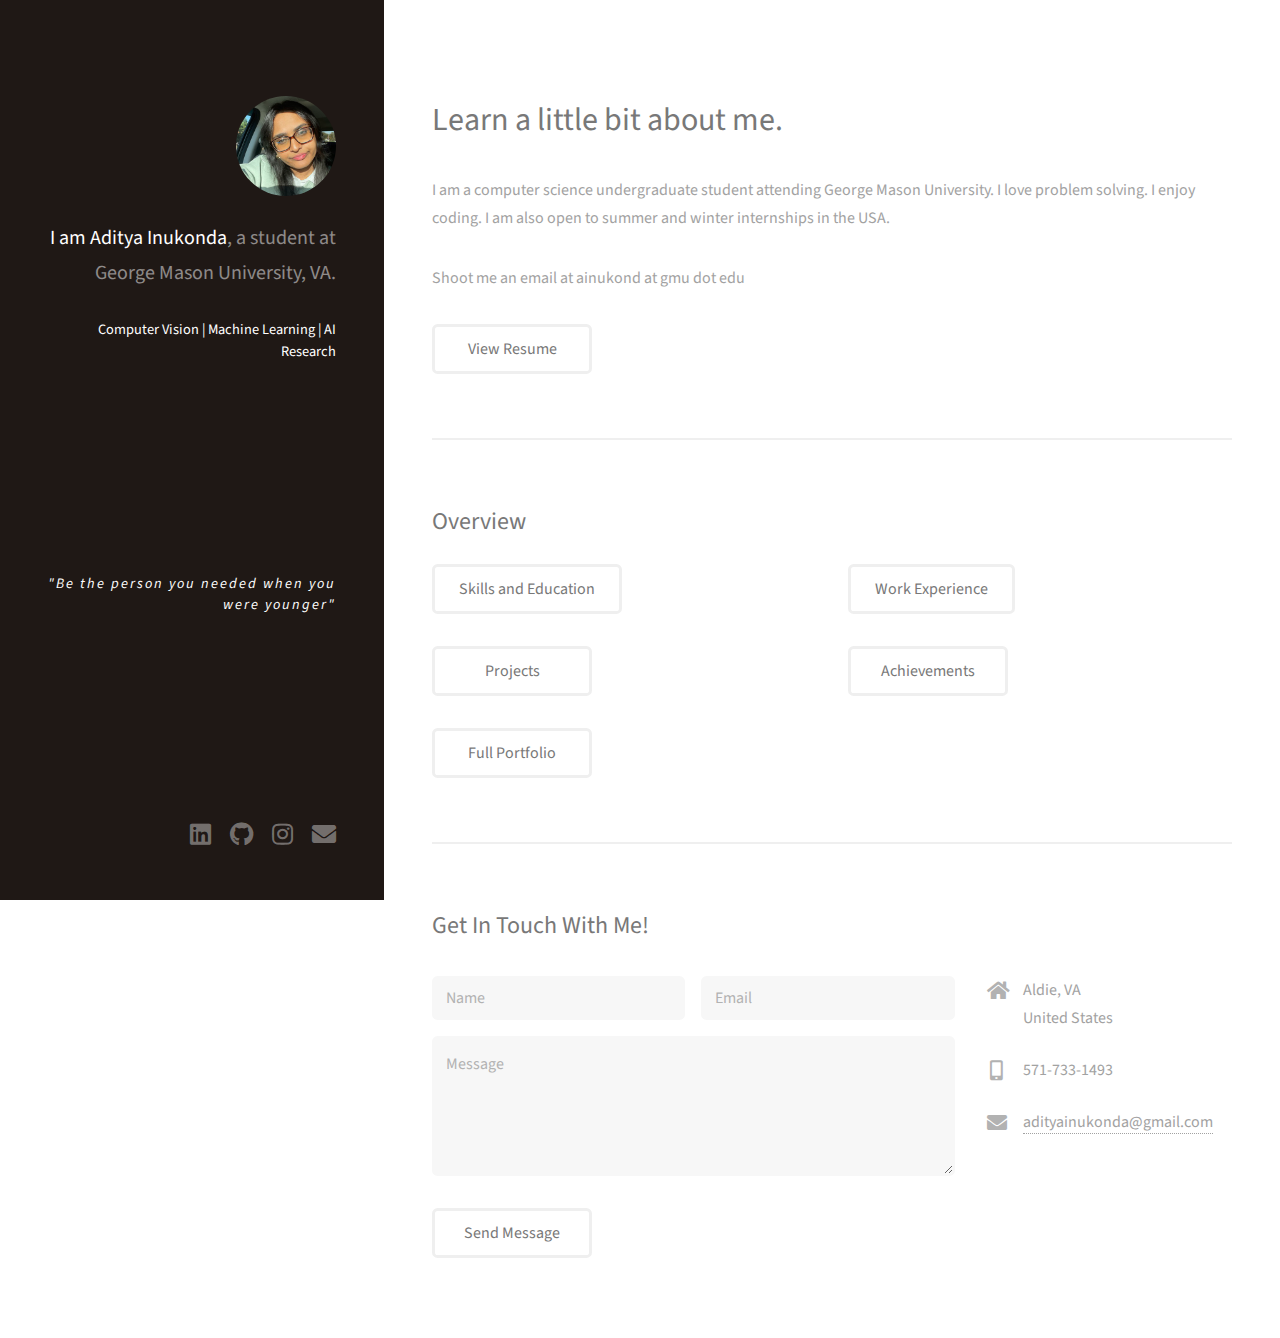
<file: index.html>
<!DOCTYPE HTML>
<!--
	Strata by HTML5 UP
	html5up.net | @ajlkn
	Free for personal and commercial use under the CCA 3.0 license (html5up.net/license)
-->
<html>
	<head>
		<title>Aditya Inukonda - Portfolio</title>
		<link rel="icon" href="images/icon.png">
		<meta charset="utf-8" />
		<meta name="viewport" content="width=device-width, initial-scale=1, user-scalable=no" />
		<link rel="stylesheet" href="assets/css/main.css" />
	</head>
	<body class="is-preload">

		<!-- Header -->
			<header id="header">
				<div class="inner">
					<a href="#" class="image avatar"><img src="images/avatar.jpg" alt="" /></a>
					<h1><strong>I am Aditya Inukonda</strong>, a student at <br />
					George Mason University, VA. <br />
					</h1>
					<br />
					<h5>Computer Vision | Machine Learning | AI Research</h5>
					<br />
					<br />
					<br />
					<br />
					<br />
					<br />
					<br />
					<h6><i>"Be the person you needed when you were younger" </i></h6>

				</div>
			</header>

		<!-- Main -->
			<div id="main">

				<!-- One -->
					<section id="one">
						<header class="major">
							<h2>Learn a little bit about me.<br />
							</h2>
						</header>
						<p>I am a computer science undergraduate student attending George Mason University. I love problem solving. I enjoy coding. I am also open to summer and winter internships in the USA. </p>
						<p>Shoot me an email at ainukond at gmu dot edu </p>
						<ul class="actions">
							<li><a href="Aditya_Inukonda_Resume24.pdf" class="button">View Resume</a></li>
						</ul>
					</section>

				<!-- Two -->
					<section id="two">
						<h2>Overview</h2>
						<div class="row">
							<article class="col-6 col-12-xsmall work-item">
								<a href="skills.html" class="button" width="300" height="200" > Skills and Education </a>
								<p></p>
							</article>
							<article class="col-6 col-12-xsmall work-item">
								<a href="workexperience.html" class="button" width="300" height="200"> Work Experience</a>
								<p></p>
							</article>
							<article class="col-6 col-12-xsmall work-item">
								<a href="projects.html" class="button" width="300" height="200"> Projects </a>
								<p></p>
							</article>
							<article class="col-6 col-12-xsmall work-item">
								<a href="achievements.html" class="button" width="300" height="200"> Achievements </a>
								<p></p>
							</article>
						</div>
						<ul class="actions">
							<li><a href="#" class="button">Full Portfolio</a></li>
						</ul>
					</section>

				<!-- Three -->
					<section id="three">
						<h2>Get In Touch With Me!</h2>
						<p></p>
						<div class="row">
							<div class="col-8 col-12-small">
								<form method="post" action="#">
									<div class="row gtr-uniform gtr-50">
										<div class="col-6 col-12-xsmall"><input type="text" name="name" id="name" placeholder="Name" /></div>
										<div class="col-6 col-12-xsmall"><input type="email" name="email" id="email" placeholder="Email" /></div>
										<div class="col-12"><textarea name="message" id="message" placeholder="Message" rows="4"></textarea></div>
									</div>
								</form>
								<ul class="actions">
									<li><input type="submit" value="Send Message" /></li>
								</ul>
							</div>
							<div class="col-4 col-12-small">
								<ul class="labeled-icons">
									<li>
										<h3 class="icon solid fa-home"><span class="label">Address</span></h3>
										Aldie, VA <br />
										United States
									</li>
									<li>
										<h3 class="icon solid fa-mobile-alt"><span class="label">Phone</span></h3>
										571-733-1493
									</li>
									<li>
										<h3 class="icon solid fa-envelope"><span class="label">Email</span></h3>
										<a href="#">adityainukonda@gmail.com</a>
									</li>
								</ul>
							</div>
						</div>
					</section>

				<!-- Four -->
				<!--
					<section id="four">
						<h2>Elements</h2>

						<section>
							<h4>Text</h4>
							<p>This is <b>bold</b> and this is <strong>strong</strong>. This is <i>italic</i> and this is <em>emphasized</em>.
							This is <sup>superscript</sup> text and this is <sub>subscript</sub> text.
							This is <u>underlined</u> and this is code: <code>for (;;) { ... }</code>. Finally, <a href="#">this is a link</a>.</p>
							<hr />
							<header>
								<h4>Heading with a Subtitle</h4>
								<p>Lorem ipsum dolor sit amet nullam id egestas urna aliquam</p>
							</header>
							<p>Nunc lacinia ante nunc ac lobortis. Interdum adipiscing gravida odio porttitor sem non mi integer non faucibus ornare mi ut ante amet placerat aliquet. Volutpat eu sed ante lacinia sapien lorem accumsan varius montes viverra nibh in adipiscing blandit tempus accumsan.</p>
							<header>
								<h5>Heading with a Subtitle</h5>
								<p>Lorem ipsum dolor sit amet nullam id egestas urna aliquam</p>
							</header>
							<p>Nunc lacinia ante nunc ac lobortis. Interdum adipiscing gravida odio porttitor sem non mi integer non faucibus ornare mi ut ante amet placerat aliquet. Volutpat eu sed ante lacinia sapien lorem accumsan varius montes viverra nibh in adipiscing blandit tempus accumsan.</p>
							<hr />
							<h2>Heading Level 2</h2>
							<h3>Heading Level 3</h3>
							<h4>Heading Level 4</h4>
							<h5>Heading Level 5</h5>
							<h6>Heading Level 6</h6>
							<hr />
							<h5>Blockquote</h5>
							<blockquote>Fringilla nisl. Donec accumsan interdum nisi, quis tincidunt felis sagittis eget tempus euismod. Vestibulum ante ipsum primis in faucibus vestibulum. Blandit adipiscing eu felis iaculis volutpat ac adipiscing accumsan faucibus. Vestibulum ante ipsum primis in faucibus lorem ipsum dolor sit amet nullam adipiscing eu felis.</blockquote>
							<h5>Preformatted</h5>
							<pre><code>i = 0;

while (!deck.isInOrder()) {
print 'Iteration ' + i;
deck.shuffle();
i++;
}

print 'It took ' + i + ' iterations to sort the deck.';</code></pre>
						</section>

						<section>
							<h4>Lists</h4>
							<div class="row">
								<div class="col-6 col-12-xsmall">
									<h5>Unordered</h5>
									<ul>
										<li>Dolor pulvinar etiam magna etiam.</li>
										<li>Sagittis adipiscing lorem eleifend.</li>
										<li>Felis enim feugiat dolore viverra.</li>
									</ul>
									<h5>Alternate</h5>
									<ul class="alt">
										<li>Dolor pulvinar etiam magna etiam.</li>
										<li>Sagittis adipiscing lorem eleifend.</li>
										<li>Felis enim feugiat dolore viverra.</li>
									</ul>
								</div>
								<div class="col-6 col-12-xsmall">
									<h5>Ordered</h5>
									<ol>
										<li>Dolor pulvinar etiam magna etiam.</li>
										<li>Etiam vel felis at lorem sed viverra.</li>
										<li>Felis enim feugiat dolore viverra.</li>
										<li>Dolor pulvinar etiam magna etiam.</li>
										<li>Etiam vel felis at lorem sed viverra.</li>
										<li>Felis enim feugiat dolore viverra.</li>
									</ol>
									<h5>Icons</h5>
									<ul class="icons">
										<li><a href="#" class="icon brands fa-twitter"><span class="label">Twitter</span></a></li>
										<li><a href="#" class="icon brands fa-facebook-f"><span class="label">Facebook</span></a></li>
										<li><a href="#" class="icon brands fa-instagram"><span class="label">Instagram</span></a></li>
										<li><a href="#" class="icon brands fa-github"><span class="label">Github</span></a></li>
										<li><a href="#" class="icon brands fa-dribbble"><span class="label">Dribbble</span></a></li>
										<li><a href="#" class="icon brands fa-tumblr"><span class="label">Tumblr</span></a></li>
									</ul>
								</div>
							</div>
							<h5>Actions</h5>
							<ul class="actions">
								<li><a href="#" class="button primary">Default</a></li>
								<li><a href="#" class="button">Default</a></li>
							</ul>
							<ul class="actions small">
								<li><a href="#" class="button primary small">Small</a></li>
								<li><a href="#" class="button small">Small</a></li>
							</ul>
							<div class="row">
								<div class="col-6 col-12-small">
									<ul class="actions stacked">
										<li><a href="#" class="button primary">Default</a></li>
										<li><a href="#" class="button">Default</a></li>
									</ul>
								</div>
								<div class="col-6 col-12-small">
									<ul class="actions stacked">
										<li><a href="#" class="button primary small">Small</a></li>
										<li><a href="#" class="button small">Small</a></li>
									</ul>
								</div>
								<div class="col-6 col-12-small">
									<ul class="actions stacked">
										<li><a href="#" class="button primary fit">Default</a></li>
										<li><a href="#" class="button fit">Default</a></li>
									</ul>
								</div>
								<div class="col-6 col-12-small">
									<ul class="actions stacked">
										<li><a href="#" class="button primary small fit">Small</a></li>
										<li><a href="#" class="button small fit">Small</a></li>
									</ul>
								</div>
							</div>
						</section>

						<section>
							<h4>Table</h4>
							<h5>Default</h5>
							<div class="table-wrapper">
								<table>
									<thead>
										<tr>
											<th>Name</th>
											<th>Description</th>
											<th>Price</th>
										</tr>
									</thead>
									<tbody>
										<tr>
											<td>Item One</td>
											<td>Ante turpis integer aliquet porttitor.</td>
											<td>29.99</td>
										</tr>
										<tr>
											<td>Item Two</td>
											<td>Vis ac commodo adipiscing arcu aliquet.</td>
											<td>19.99</td>
										</tr>
										<tr>
											<td>Item Three</td>
											<td> Morbi faucibus arcu accumsan lorem.</td>
											<td>29.99</td>
										</tr>
										<tr>
											<td>Item Four</td>
											<td>Vitae integer tempus condimentum.</td>
											<td>19.99</td>
										</tr>
										<tr>
											<td>Item Five</td>
											<td>Ante turpis integer aliquet porttitor.</td>
											<td>29.99</td>
										</tr>
									</tbody>
									<tfoot>
										<tr>
											<td colspan="2"></td>
											<td>100.00</td>
										</tr>
									</tfoot>
								</table>
							</div>

							<h5>Alternate</h5>
							<div class="table-wrapper">
								<table class="alt">
									<thead>
										<tr>
											<th>Name</th>
											<th>Description</th>
											<th>Price</th>
										</tr>
									</thead>
									<tbody>
										<tr>
											<td>Item One</td>
											<td>Ante turpis integer aliquet porttitor.</td>
											<td>29.99</td>
										</tr>
										<tr>
											<td>Item Two</td>
											<td>Vis ac commodo adipiscing arcu aliquet.</td>
											<td>19.99</td>
										</tr>
										<tr>
											<td>Item Three</td>
											<td> Morbi faucibus arcu accumsan lorem.</td>
											<td>29.99</td>
										</tr>
										<tr>
											<td>Item Four</td>
											<td>Vitae integer tempus condimentum.</td>
											<td>19.99</td>
										</tr>
										<tr>
											<td>Item Five</td>
											<td>Ante turpis integer aliquet porttitor.</td>
											<td>29.99</td>
										</tr>
									</tbody>
									<tfoot>
										<tr>
											<td colspan="2"></td>
											<td>100.00</td>
										</tr>
									</tfoot>
								</table>
							</div>
						</section>

						<section>
							<h4>Buttons</h4>
							<ul class="actions">
								<li><a href="#" class="button primary">Primary</a></li>
								<li><a href="#" class="button">Default</a></li>
							</ul>
							<ul class="actions">
								<li><a href="#" class="button large">Large</a></li>
								<li><a href="#" class="button">Default</a></li>
								<li><a href="#" class="button small">Small</a></li>
							</ul>
							<ul class="actions fit">
								<li><a href="#" class="button primary fit">Fit</a></li>
								<li><a href="#" class="button fit">Fit</a></li>
							</ul>
							<ul class="actions fit small">
								<li><a href="#" class="button primary fit small">Fit + Small</a></li>
								<li><a href="#" class="button fit small">Fit + Small</a></li>
							</ul>
							<ul class="actions">
								<li><a href="#" class="button primary icon solid fa-download">Icon</a></li>
								<li><a href="#" class="button icon solid fa-download">Icon</a></li>
							</ul>
							<ul class="actions">
								<li><span class="button primary disabled">Primary</span></li>
								<li><span class="button disabled">Default</span></li>
							</ul>
						</section>

						<section>
							<h4>Form</h4>
							<form method="post" action="#">
								<div class="row gtr-uniform gtr-50">
									<div class="col-6 col-12-xsmall">
										<input type="text" name="demo-name" id="demo-name" value="" placeholder="Name" />
									</div>
									<div class="col-6 col-12-xsmall">
										<input type="email" name="demo-email" id="demo-email" value="" placeholder="Email" />
									</div>
									<div class="col-12">
										<select name="demo-category" id="demo-category">
											<option value="">- Category -</option>
											<option value="1">Manufacturing</option>
											<option value="1">Shipping</option>
											<option value="1">Administration</option>
											<option value="1">Human Resources</option>
										</select>
									</div>
									<div class="col-4 col-12-small">
										<input type="radio" id="demo-priority-low" name="demo-priority" checked>
										<label for="demo-priority-low">Low Priority</label>
									</div>
									<div class="col-4 col-12-small">
										<input type="radio" id="demo-priority-normal" name="demo-priority">
										<label for="demo-priority-normal">Normal Priority</label>
									</div>
									<div class="col-4 col-12-small">
										<input type="radio" id="demo-priority-high" name="demo-priority">
										<label for="demo-priority-high">High Priority</label>
									</div>
									<div class="col-6 col-12-small">
										<input type="checkbox" id="demo-copy" name="demo-copy">
										<label for="demo-copy">Email me a copy of this message</label>
									</div>
									<div class="col-6 col-12-small">
										<input type="checkbox" id="demo-human" name="demo-human" checked>
										<label for="demo-human">I am a human and not a robot</label>
									</div>
									<div class="col-12">
										<textarea name="demo-message" id="demo-message" placeholder="Enter your message" rows="6"></textarea>
									</div>
									<div class="col-12">
										<ul class="actions">
											<li><input type="submit" value="Send Message" class="primary" /></li>
											<li><input type="reset" value="Reset" /></li>
										</ul>
									</div>
								</div>
							</form>
						</section>

						<section>
							<h4>Image</h4>
							<h5>Fit</h5>
							<div class="box alt">
								<div class="row gtr-50 gtr-uniform">
									<div class="col-12"><span class="image fit"><img src="images/fulls/05.jpg" alt="" /></span></div>
									<div class="col-4"><span class="image fit"><img src="images/thumbs/01.jpg" alt="" /></span></div>
									<div class="col-4"><span class="image fit"><img src="images/thumbs/02.jpg" alt="" /></span></div>
									<div class="col-4"><span class="image fit"><img src="images/thumbs/03.jpg" alt="" /></span></div>
									<div class="col-4"><span class="image fit"><img src="images/thumbs/04.jpg" alt="" /></span></div>
									<div class="col-4"><span class="image fit"><img src="images/thumbs/05.jpg" alt="" /></span></div>
									<div class="col-4"><span class="image fit"><img src="images/thumbs/06.jpg" alt="" /></span></div>
									<div class="col-4"><span class="image fit"><img src="images/thumbs/03.jpg" alt="" /></span></div>
									<div class="col-4"><span class="image fit"><img src="images/thumbs/02.jpg" alt="" /></span></div>
									<div class="col-4"><span class="image fit"><img src="images/thumbs/01.jpg" alt="" /></span></div>
								</div>
							</div>
							<h5>Left &amp; Right</h5>
							<p><span class="image left"><img src="images/avatar.jpg" alt="" /></span>Fringilla nisl. Donec accumsan interdum nisi, quis tincidunt felis sagittis eget. tempus euismod. Vestibulum ante ipsum primis in faucibus vestibulum. Blandit adipiscing eu felis iaculis volutpat ac adipiscing accumsan eu faucibus. Integer ac pellentesque praesent tincidunt felis sagittis eget. tempus euismod. Vestibulum ante ipsum primis in faucibus vestibulum. Blandit adipiscing eu felis iaculis volutpat ac adipiscing accumsan eu faucibus. Integer ac pellentesque praesent. Donec accumsan interdum nisi, quis tincidunt felis sagittis eget. tempus euismod. Vestibulum ante ipsum primis in faucibus vestibulum. Blandit adipiscing eu felis iaculis volutpat ac adipiscing accumsan eu faucibus. Integer ac pellentesque praesent tincidunt felis sagittis eget. tempus euismod. Vestibulum ante ipsum primis in faucibus vestibulum. Blandit adipiscing eu felis iaculis volutpat ac adipiscing accumsan eu faucibus. Integer ac pellentesque praesent.</p>
							<p><span class="image right"><img src="images/avatar.jpg" alt="" /></span>Fringilla nisl. Donec accumsan interdum nisi, quis tincidunt felis sagittis eget. tempus euismod. Vestibulum ante ipsum primis in faucibus vestibulum. Blandit adipiscing eu felis iaculis volutpat ac adipiscing accumsan eu faucibus. Integer ac pellentesque praesent tincidunt felis sagittis eget. tempus euismod. Vestibulum ante ipsum primis in faucibus vestibulum. Blandit adipiscing eu felis iaculis volutpat ac adipiscing accumsan eu faucibus. Integer ac pellentesque praesent. Donec accumsan interdum nisi, quis tincidunt felis sagittis eget. tempus euismod. Vestibulum ante ipsum primis in faucibus vestibulum. Blandit adipiscing eu felis iaculis volutpat ac adipiscing accumsan eu faucibus. Integer ac pellentesque praesent tincidunt felis sagittis eget. tempus euismod. Vestibulum ante ipsum primis in faucibus vestibulum. Blandit adipiscing eu felis iaculis volutpat ac adipiscing accumsan eu faucibus. Integer ac pellentesque praesent.</p>
						</section>

					</section>
				-->

			</div>

		<!-- Footer -->
			<footer id="footer">
				<div class="inner">
					<ul class="icons">
						<li><a href="https://www.linkedin.com/in/aditya-inukonda-32a002225" class="icon brands fa-linkedin"><span class="label">LinkedIn</span></a></li>
						<li><a href="https://github.com/adityaink" class="icon brands fa-github"><span class="label">Github</span></a></li>
						<li><a href="https://www.instagram.com/adityainukonda/" class="icon brands fa-instagram"><span class="label">Instagram</span></a></li>
						<li><a href="mailto:ainukond@gmu.edu" class="icon solid fa-envelope"><span class="label">Email</span></a></li>
					</ul>
					</ul>
				</div>
			</footer>

		<!-- Scripts -->
			<script src="assets/js/jquery.min.js"></script>
			<script src="assets/js/jquery.poptrox.min.js"></script>
			<script src="assets/js/browser.min.js"></script>
			<script src="assets/js/breakpoints.min.js"></script>
			<script src="assets/js/util.js"></script>
			<script src="assets/js/main.js"></script>

	</body>
</html>
</file>
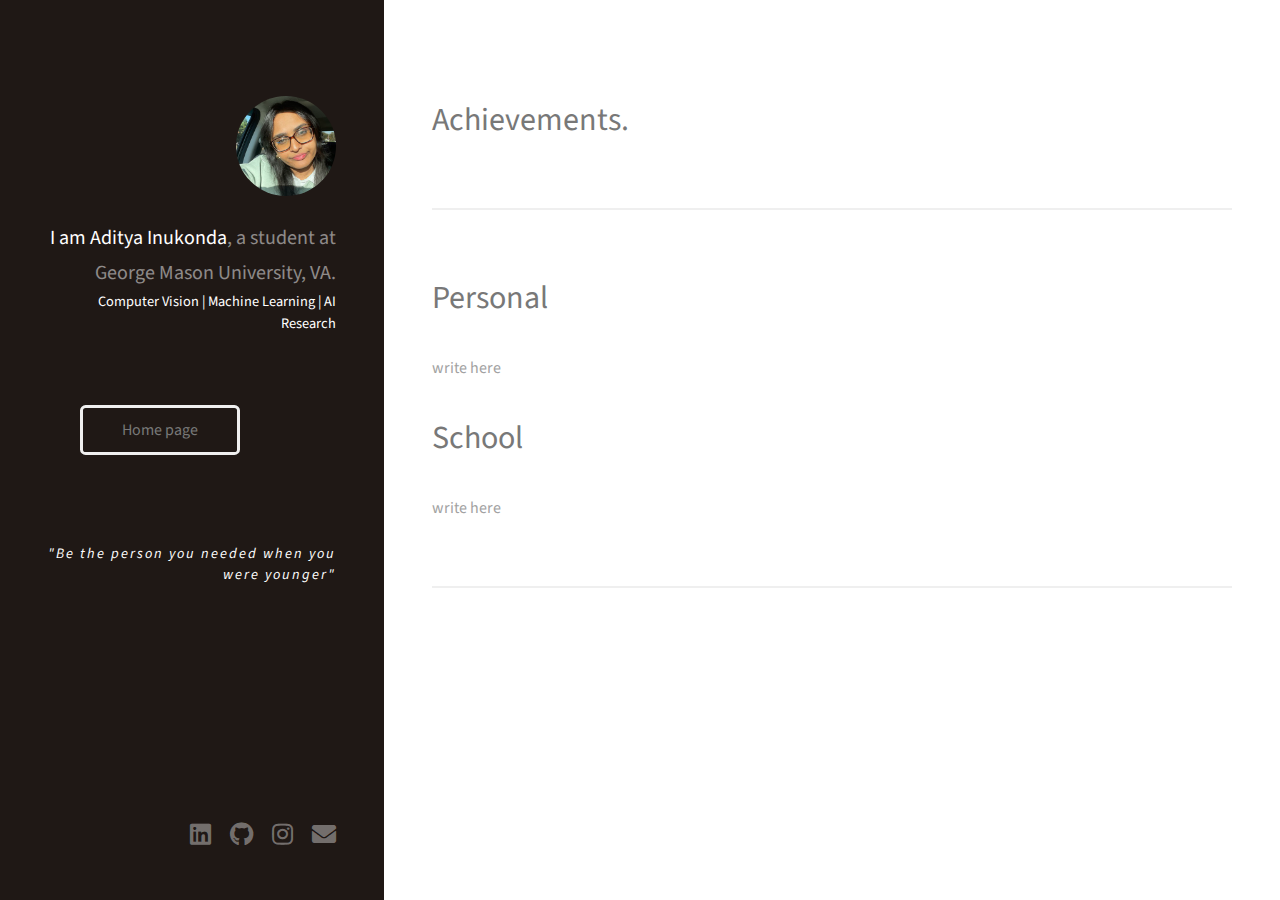
<file: achievements.html>
<!DOCTYPE HTML>
<!--
	Strata by HTML5 UP
	html5up.net | @ajlkn
	Free for personal and commercial use under the CCA 3.0 license (html5up.net/license)
-->
<html>
	<head>
		<title>Aditya Inukonda - Portfolio</title>
		<link rel="icon" href="images/icon.png">
		<meta charset="utf-8" />
		<meta name="viewport" content="width=device-width, initial-scale=1, user-scalable=no" />
		<link rel="stylesheet" href="assets/css/main.css" />
	</head>
	<body class="is-preload">

		<!-- Header -->
			<header id="header">
				<div class="inner">
					<a href="#" class="image avatar"><img src="images/avatar.jpg" alt="" /></a>
					<h1><strong>I am Aditya Inukonda</strong>, a student at <br />
					George Mason University, VA. <br />
					<br />
					<h5>Computer Vision | Machine Learning | AI Research</h5>
					<br />
					<br />
						<div class="container">
    						<ul class="actions">
        						<li><a href="index.html" class="button">Home page</a></li>
   						</ul>
						</div>
					<br />
					<br />
					<h6><i>"Be the person you needed when you were younger" </i></h6>

					</h1>

				</div>
			</header>

		<!-- Main -->
			<div id="main">

				<!-- One -->
					<section id="one">
						
						<header class="major">
							<h2>Achievements.<br />
							</h2>
						</header>
					</section>

				<!-- Two -->
					<section id="two">
						<h1 class="text-uppercase">Personal</h1>
							<p>
                write here
              </p>
						<h1 class="text-uppercase">School</h1>
							<p>
								write here
							</p>
							
					</section>

				<!-- Three -->
					<section id="three">
						
					</section>

				<!-- Four -->
				<!--
					<section id="four">
						<h2>Elements</h2>

						<section>
							<h4>Text</h4>
							<p>This is <b>bold</b> and this is <strong>strong</strong>. This is <i>italic</i> and this is <em>emphasized</em>.
							This is <sup>superscript</sup> text and this is <sub>subscript</sub> text.
							This is <u>underlined</u> and this is code: <code>for (;;) { ... }</code>. Finally, <a href="#">this is a link</a>.</p>
							<hr />
							<header>
								<h4>Heading with a Subtitle</h4>
								<p>Lorem ipsum dolor sit amet nullam id egestas urna aliquam</p>
							</header>
							<p>Nunc lacinia ante nunc ac lobortis. Interdum adipiscing gravida odio porttitor sem non mi integer non faucibus ornare mi ut ante amet placerat aliquet. Volutpat eu sed ante lacinia sapien lorem accumsan varius montes viverra nibh in adipiscing blandit tempus accumsan.</p>
							<header>
								<h5>Heading with a Subtitle</h5>
								<p>Lorem ipsum dolor sit amet nullam id egestas urna aliquam</p>
							</header>
							<p>Nunc lacinia ante nunc ac lobortis. Interdum adipiscing gravida odio porttitor sem non mi integer non faucibus ornare mi ut ante amet placerat aliquet. Volutpat eu sed ante lacinia sapien lorem accumsan varius montes viverra nibh in adipiscing blandit tempus accumsan.</p>
							<hr />
							<h2>Heading Level 2</h2>
							<h3>Heading Level 3</h3>
							<h4>Heading Level 4</h4>
							<h5>Heading Level 5</h5>
							<h6>Heading Level 6</h6>
							<hr />
							<h5>Blockquote</h5>
							<blockquote>Fringilla nisl. Donec accumsan interdum nisi, quis tincidunt felis sagittis eget tempus euismod. Vestibulum ante ipsum primis in faucibus vestibulum. Blandit adipiscing eu felis iaculis volutpat ac adipiscing accumsan faucibus. Vestibulum ante ipsum primis in faucibus lorem ipsum dolor sit amet nullam adipiscing eu felis.</blockquote>
							<h5>Preformatted</h5>
							<pre><code>i = 0;

while (!deck.isInOrder()) {
print 'Iteration ' + i;
deck.shuffle();
i++;
}

print 'It took ' + i + ' iterations to sort the deck.';</code></pre>
						</section>

						<section>
							<h4>Lists</h4>
							<div class="row">
								<div class="col-6 col-12-xsmall">
									<h5>Unordered</h5>
									<ul>
										<li>Dolor pulvinar etiam magna etiam.</li>
										<li>Sagittis adipiscing lorem eleifend.</li>
										<li>Felis enim feugiat dolore viverra.</li>
									</ul>
									<h5>Alternate</h5>
									<ul class="alt">
										<li>Dolor pulvinar etiam magna etiam.</li>
										<li>Sagittis adipiscing lorem eleifend.</li>
										<li>Felis enim feugiat dolore viverra.</li>
									</ul>
								</div>
								<div class="col-6 col-12-xsmall">
									<h5>Ordered</h5>
									<ol>
										<li>Dolor pulvinar etiam magna etiam.</li>
										<li>Etiam vel felis at lorem sed viverra.</li>
										<li>Felis enim feugiat dolore viverra.</li>
										<li>Dolor pulvinar etiam magna etiam.</li>
										<li>Etiam vel felis at lorem sed viverra.</li>
										<li>Felis enim feugiat dolore viverra.</li>
									</ol>
									<h5>Icons</h5>
									<ul class="icons">
										<li><a href="#" class="icon brands fa-twitter"><span class="label">Twitter</span></a></li>
										<li><a href="#" class="icon brands fa-facebook-f"><span class="label">Facebook</span></a></li>
										<li><a href="#" class="icon brands fa-instagram"><span class="label">Instagram</span></a></li>
										<li><a href="#" class="icon brands fa-github"><span class="label">Github</span></a></li>
										<li><a href="#" class="icon brands fa-dribbble"><span class="label">Dribbble</span></a></li>
										<li><a href="#" class="icon brands fa-tumblr"><span class="label">Tumblr</span></a></li>
									</ul>
								</div>
							</div>
							<h5>Actions</h5>
							<ul class="actions">
								<li><a href="#" class="button primary">Default</a></li>
								<li><a href="#" class="button">Default</a></li>
							</ul>
							<ul class="actions small">
								<li><a href="#" class="button primary small">Small</a></li>
								<li><a href="#" class="button small">Small</a></li>
							</ul>
							<div class="row">
								<div class="col-6 col-12-small">
									<ul class="actions stacked">
										<li><a href="#" class="button primary">Default</a></li>
										<li><a href="#" class="button">Default</a></li>
									</ul>
								</div>
								<div class="col-6 col-12-small">
									<ul class="actions stacked">
										<li><a href="#" class="button primary small">Small</a></li>
										<li><a href="#" class="button small">Small</a></li>
									</ul>
								</div>
								<div class="col-6 col-12-small">
									<ul class="actions stacked">
										<li><a href="#" class="button primary fit">Default</a></li>
										<li><a href="#" class="button fit">Default</a></li>
									</ul>
								</div>
								<div class="col-6 col-12-small">
									<ul class="actions stacked">
										<li><a href="#" class="button primary small fit">Small</a></li>
										<li><a href="#" class="button small fit">Small</a></li>
									</ul>
								</div>
							</div>
						</section>

						<section>
							<h4>Table</h4>
							<h5>Default</h5>
							<div class="table-wrapper">
								<table>
									<thead>
										<tr>
											<th>Name</th>
											<th>Description</th>
											<th>Price</th>
										</tr>
									</thead>
									<tbody>
										<tr>
											<td>Item One</td>
											<td>Ante turpis integer aliquet porttitor.</td>
											<td>29.99</td>
										</tr>
										<tr>
											<td>Item Two</td>
											<td>Vis ac commodo adipiscing arcu aliquet.</td>
											<td>19.99</td>
										</tr>
										<tr>
											<td>Item Three</td>
											<td> Morbi faucibus arcu accumsan lorem.</td>
											<td>29.99</td>
										</tr>
										<tr>
											<td>Item Four</td>
											<td>Vitae integer tempus condimentum.</td>
											<td>19.99</td>
										</tr>
										<tr>
											<td>Item Five</td>
											<td>Ante turpis integer aliquet porttitor.</td>
											<td>29.99</td>
										</tr>
									</tbody>
									<tfoot>
										<tr>
											<td colspan="2"></td>
											<td>100.00</td>
										</tr>
									</tfoot>
								</table>
							</div>

							<h5>Alternate</h5>
							<div class="table-wrapper">
								<table class="alt">
									<thead>
										<tr>
											<th>Name</th>
											<th>Description</th>
											<th>Price</th>
										</tr>
									</thead>
									<tbody>
										<tr>
											<td>Item One</td>
											<td>Ante turpis integer aliquet porttitor.</td>
											<td>29.99</td>
										</tr>
										<tr>
											<td>Item Two</td>
											<td>Vis ac commodo adipiscing arcu aliquet.</td>
											<td>19.99</td>
										</tr>
										<tr>
											<td>Item Three</td>
											<td> Morbi faucibus arcu accumsan lorem.</td>
											<td>29.99</td>
										</tr>
										<tr>
											<td>Item Four</td>
											<td>Vitae integer tempus condimentum.</td>
											<td>19.99</td>
										</tr>
										<tr>
											<td>Item Five</td>
											<td>Ante turpis integer aliquet porttitor.</td>
											<td>29.99</td>
										</tr>
									</tbody>
									<tfoot>
										<tr>
											<td colspan="2"></td>
											<td>100.00</td>
										</tr>
									</tfoot>
								</table>
							</div>
						</section>

						<section>
							<h4>Buttons</h4>
							<ul class="actions">
								<li><a href="#" class="button primary">Primary</a></li>
								<li><a href="#" class="button">Default</a></li>
							</ul>
							<ul class="actions">
								<li><a href="#" class="button large">Large</a></li>
								<li><a href="#" class="button">Default</a></li>
								<li><a href="#" class="button small">Small</a></li>
							</ul>
							<ul class="actions fit">
								<li><a href="#" class="button primary fit">Fit</a></li>
								<li><a href="#" class="button fit">Fit</a></li>
							</ul>
							<ul class="actions fit small">
								<li><a href="#" class="button primary fit small">Fit + Small</a></li>
								<li><a href="#" class="button fit small">Fit + Small</a></li>
							</ul>
							<ul class="actions">
								<li><a href="#" class="button primary icon solid fa-download">Icon</a></li>
								<li><a href="#" class="button icon solid fa-download">Icon</a></li>
							</ul>
							<ul class="actions">
								<li><span class="button primary disabled">Primary</span></li>
								<li><span class="button disabled">Default</span></li>
							</ul>
						</section>

						<section>
							<h4>Form</h4>
							<form method="post" action="#">
								<div class="row gtr-uniform gtr-50">
									<div class="col-6 col-12-xsmall">
										<input type="text" name="demo-name" id="demo-name" value="" placeholder="Name" />
									</div>
									<div class="col-6 col-12-xsmall">
										<input type="email" name="demo-email" id="demo-email" value="" placeholder="Email" />
									</div>
									<div class="col-12">
										<select name="demo-category" id="demo-category">
											<option value="">- Category -</option>
											<option value="1">Manufacturing</option>
											<option value="1">Shipping</option>
											<option value="1">Administration</option>
											<option value="1">Human Resources</option>
										</select>
									</div>
									<div class="col-4 col-12-small">
										<input type="radio" id="demo-priority-low" name="demo-priority" checked>
										<label for="demo-priority-low">Low Priority</label>
									</div>
									<div class="col-4 col-12-small">
										<input type="radio" id="demo-priority-normal" name="demo-priority">
										<label for="demo-priority-normal">Normal Priority</label>
									</div>
									<div class="col-4 col-12-small">
										<input type="radio" id="demo-priority-high" name="demo-priority">
										<label for="demo-priority-high">High Priority</label>
									</div>
									<div class="col-6 col-12-small">
										<input type="checkbox" id="demo-copy" name="demo-copy">
										<label for="demo-copy">Email me a copy of this message</label>
									</div>
									<div class="col-6 col-12-small">
										<input type="checkbox" id="demo-human" name="demo-human" checked>
										<label for="demo-human">I am a human and not a robot</label>
									</div>
									<div class="col-12">
										<textarea name="demo-message" id="demo-message" placeholder="Enter your message" rows="6"></textarea>
									</div>
									<div class="col-12">
										<ul class="actions">
											<li><input type="submit" value="Send Message" class="primary" /></li>
											<li><input type="reset" value="Reset" /></li>
										</ul>
									</div>
								</div>
							</form>
						</section>

						<section>
							<h4>Image</h4>
							<h5>Fit</h5>
							<div class="box alt">
								<div class="row gtr-50 gtr-uniform">
									<div class="col-12"><span class="image fit"><img src="images/fulls/05.jpg" alt="" /></span></div>
									<div class="col-4"><span class="image fit"><img src="images/thumbs/01.jpg" alt="" /></span></div>
									<div class="col-4"><span class="image fit"><img src="images/thumbs/02.jpg" alt="" /></span></div>
									<div class="col-4"><span class="image fit"><img src="images/thumbs/03.jpg" alt="" /></span></div>
									<div class="col-4"><span class="image fit"><img src="images/thumbs/04.jpg" alt="" /></span></div>
									<div class="col-4"><span class="image fit"><img src="images/thumbs/05.jpg" alt="" /></span></div>
									<div class="col-4"><span class="image fit"><img src="images/thumbs/06.jpg" alt="" /></span></div>
									<div class="col-4"><span class="image fit"><img src="images/thumbs/03.jpg" alt="" /></span></div>
									<div class="col-4"><span class="image fit"><img src="images/thumbs/02.jpg" alt="" /></span></div>
									<div class="col-4"><span class="image fit"><img src="images/thumbs/01.jpg" alt="" /></span></div>
								</div>
							</div>
							<h5>Left &amp; Right</h5>
							<p><span class="image left"><img src="images/avatar.jpg" alt="" /></span>Fringilla nisl. Donec accumsan interdum nisi, quis tincidunt felis sagittis eget. tempus euismod. Vestibulum ante ipsum primis in faucibus vestibulum. Blandit adipiscing eu felis iaculis volutpat ac adipiscing accumsan eu faucibus. Integer ac pellentesque praesent tincidunt felis sagittis eget. tempus euismod. Vestibulum ante ipsum primis in faucibus vestibulum. Blandit adipiscing eu felis iaculis volutpat ac adipiscing accumsan eu faucibus. Integer ac pellentesque praesent. Donec accumsan interdum nisi, quis tincidunt felis sagittis eget. tempus euismod. Vestibulum ante ipsum primis in faucibus vestibulum. Blandit adipiscing eu felis iaculis volutpat ac adipiscing accumsan eu faucibus. Integer ac pellentesque praesent tincidunt felis sagittis eget. tempus euismod. Vestibulum ante ipsum primis in faucibus vestibulum. Blandit adipiscing eu felis iaculis volutpat ac adipiscing accumsan eu faucibus. Integer ac pellentesque praesent.</p>
							<p><span class="image right"><img src="images/avatar.jpg" alt="" /></span>Fringilla nisl. Donec accumsan interdum nisi, quis tincidunt felis sagittis eget. tempus euismod. Vestibulum ante ipsum primis in faucibus vestibulum. Blandit adipiscing eu felis iaculis volutpat ac adipiscing accumsan eu faucibus. Integer ac pellentesque praesent tincidunt felis sagittis eget. tempus euismod. Vestibulum ante ipsum primis in faucibus vestibulum. Blandit adipiscing eu felis iaculis volutpat ac adipiscing accumsan eu faucibus. Integer ac pellentesque praesent. Donec accumsan interdum nisi, quis tincidunt felis sagittis eget. tempus euismod. Vestibulum ante ipsum primis in faucibus vestibulum. Blandit adipiscing eu felis iaculis volutpat ac adipiscing accumsan eu faucibus. Integer ac pellentesque praesent tincidunt felis sagittis eget. tempus euismod. Vestibulum ante ipsum primis in faucibus vestibulum. Blandit adipiscing eu felis iaculis volutpat ac adipiscing accumsan eu faucibus. Integer ac pellentesque praesent.</p>
						</section>

					</section>
				-->

			</div>

		<!-- Footer -->
			<footer id="footer">
				<div class="inner">
					<ul class="icons">
						<li><a href="https://www.linkedin.com/in/aditya-inukonda-32a002225" class="icon brands fa-linkedin"><span class="label">LinkedIn</span></a></li>
						<li><a href="https://github.com/adityaink" class="icon brands fa-github"><span class="label">Github</span></a></li>
						<li><a href="https://www.instagram.com/adityainukonda/" class="icon brands fa-instagram"><span class="label">Instagram</span></a></li>
						<li><a href="mailto:ainukond@gmu.edu" class="icon solid fa-envelope"><span class="label">Email</span></a></li>
					</ul>
					</ul>
				</div>
			</footer>

		<!-- Scripts -->
			<script src="assets/js/jquery.min.js"></script>
			<script src="assets/js/jquery.poptrox.min.js"></script>
			<script src="assets/js/browser.min.js"></script>
			<script src="assets/js/breakpoints.min.js"></script>
			<script src="assets/js/util.js"></script>
			<script src="assets/js/main.js"></script>

	</body>
</html>
</file>
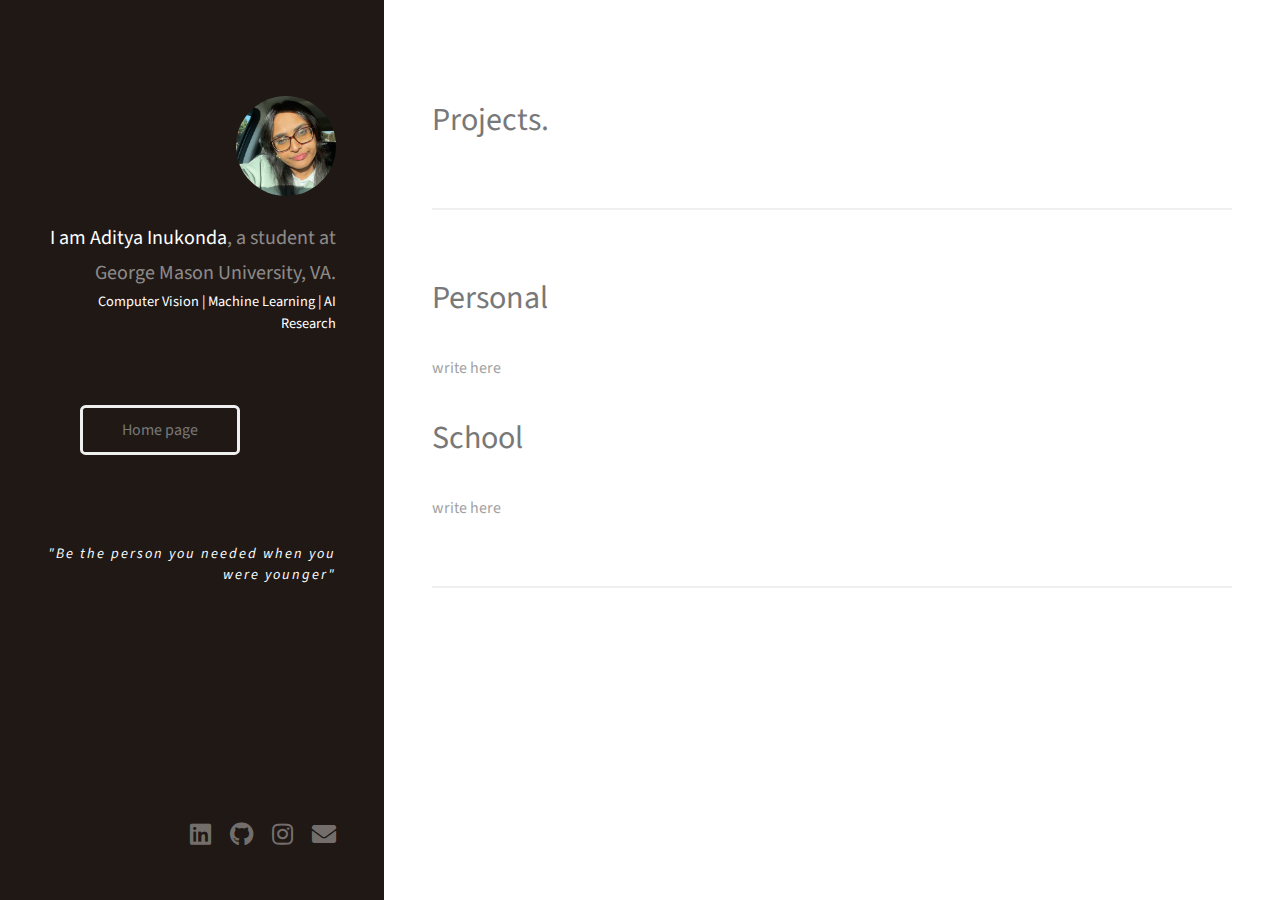
<file: projects.html>
<!DOCTYPE HTML>
<!--
	Strata by HTML5 UP
	html5up.net | @ajlkn
	Free for personal and commercial use under the CCA 3.0 license (html5up.net/license)
-->
<html>
	<head>
		<title>Aditya Inukonda - Portfolio</title>
		<link rel="icon" href="images/icon.png">
		<meta charset="utf-8" />
		<meta name="viewport" content="width=device-width, initial-scale=1, user-scalable=no" />
		<link rel="stylesheet" href="assets/css/main.css" />
	</head>
	<body class="is-preload">

		<!-- Header -->
			<header id="header">
				<div class="inner">
					<a href="#" class="image avatar"><img src="images/avatar.jpg" alt="" /></a>
					<h1><strong>I am Aditya Inukonda</strong>, a student at <br />
					George Mason University, VA. <br />
					<br />
					<h5>Computer Vision | Machine Learning | AI Research</h5>
					<br />
					<br />
						<div class="container">
    						<ul class="actions">
        						<li><a href="index.html" class="button">Home page</a></li>
   						</ul>
						</div>
					<br />
					<br />
					<h6><i>"Be the person you needed when you were younger" </i></h6>

					</h1>

				</div>
			</header>

		<!-- Main -->
			<div id="main">

				<!-- One -->
					<section id="one">
						
						<header class="major">

							<h2>Projects.<br />
							</h2>
						</header>
					</section>

				<!-- Two -->
					<section id="two">
						<h1 class="text-uppercase">Personal</h1>
							<p>
                write here
              </p>
						<h1 class="text-uppercase">School</h1>
							<p>
								write here
							</p>
							
					</section>

				<!-- Three -->
					<section id="three">
						
					</section>

				<!-- Four -->
				<!--
					<section id="four">
						<h2>Elements</h2>

						<section>
							<h4>Text</h4>
							<p>This is <b>bold</b> and this is <strong>strong</strong>. This is <i>italic</i> and this is <em>emphasized</em>.
							This is <sup>superscript</sup> text and this is <sub>subscript</sub> text.
							This is <u>underlined</u> and this is code: <code>for (;;) { ... }</code>. Finally, <a href="#">this is a link</a>.</p>
							<hr />
							<header>
								<h4>Heading with a Subtitle</h4>
								<p>Lorem ipsum dolor sit amet nullam id egestas urna aliquam</p>
							</header>
							<p>Nunc lacinia ante nunc ac lobortis. Interdum adipiscing gravida odio porttitor sem non mi integer non faucibus ornare mi ut ante amet placerat aliquet. Volutpat eu sed ante lacinia sapien lorem accumsan varius montes viverra nibh in adipiscing blandit tempus accumsan.</p>
							<header>
								<h5>Heading with a Subtitle</h5>
								<p>Lorem ipsum dolor sit amet nullam id egestas urna aliquam</p>
							</header>
							<p>Nunc lacinia ante nunc ac lobortis. Interdum adipiscing gravida odio porttitor sem non mi integer non faucibus ornare mi ut ante amet placerat aliquet. Volutpat eu sed ante lacinia sapien lorem accumsan varius montes viverra nibh in adipiscing blandit tempus accumsan.</p>
							<hr />
							<h2>Heading Level 2</h2>
							<h3>Heading Level 3</h3>
							<h4>Heading Level 4</h4>
							<h5>Heading Level 5</h5>
							<h6>Heading Level 6</h6>
							<hr />
							<h5>Blockquote</h5>
							<blockquote>Fringilla nisl. Donec accumsan interdum nisi, quis tincidunt felis sagittis eget tempus euismod. Vestibulum ante ipsum primis in faucibus vestibulum. Blandit adipiscing eu felis iaculis volutpat ac adipiscing accumsan faucibus. Vestibulum ante ipsum primis in faucibus lorem ipsum dolor sit amet nullam adipiscing eu felis.</blockquote>
							<h5>Preformatted</h5>
							<pre><code>i = 0;

while (!deck.isInOrder()) {
print 'Iteration ' + i;
deck.shuffle();
i++;
}

print 'It took ' + i + ' iterations to sort the deck.';</code></pre>
						</section>

						<section>
							<h4>Lists</h4>
							<div class="row">
								<div class="col-6 col-12-xsmall">
									<h5>Unordered</h5>
									<ul>
										<li>Dolor pulvinar etiam magna etiam.</li>
										<li>Sagittis adipiscing lorem eleifend.</li>
										<li>Felis enim feugiat dolore viverra.</li>
									</ul>
									<h5>Alternate</h5>
									<ul class="alt">
										<li>Dolor pulvinar etiam magna etiam.</li>
										<li>Sagittis adipiscing lorem eleifend.</li>
										<li>Felis enim feugiat dolore viverra.</li>
									</ul>
								</div>
								<div class="col-6 col-12-xsmall">
									<h5>Ordered</h5>
									<ol>
										<li>Dolor pulvinar etiam magna etiam.</li>
										<li>Etiam vel felis at lorem sed viverra.</li>
										<li>Felis enim feugiat dolore viverra.</li>
										<li>Dolor pulvinar etiam magna etiam.</li>
										<li>Etiam vel felis at lorem sed viverra.</li>
										<li>Felis enim feugiat dolore viverra.</li>
									</ol>
									<h5>Icons</h5>
									<ul class="icons">
										<li><a href="#" class="icon brands fa-twitter"><span class="label">Twitter</span></a></li>
										<li><a href="#" class="icon brands fa-facebook-f"><span class="label">Facebook</span></a></li>
										<li><a href="#" class="icon brands fa-instagram"><span class="label">Instagram</span></a></li>
										<li><a href="#" class="icon brands fa-github"><span class="label">Github</span></a></li>
										<li><a href="#" class="icon brands fa-dribbble"><span class="label">Dribbble</span></a></li>
										<li><a href="#" class="icon brands fa-tumblr"><span class="label">Tumblr</span></a></li>
									</ul>
								</div>
							</div>
							<h5>Actions</h5>
							<ul class="actions">
								<li><a href="#" class="button primary">Default</a></li>
								<li><a href="#" class="button">Default</a></li>
							</ul>
							<ul class="actions small">
								<li><a href="#" class="button primary small">Small</a></li>
								<li><a href="#" class="button small">Small</a></li>
							</ul>
							<div class="row">
								<div class="col-6 col-12-small">
									<ul class="actions stacked">
										<li><a href="#" class="button primary">Default</a></li>
										<li><a href="#" class="button">Default</a></li>
									</ul>
								</div>
								<div class="col-6 col-12-small">
									<ul class="actions stacked">
										<li><a href="#" class="button primary small">Small</a></li>
										<li><a href="#" class="button small">Small</a></li>
									</ul>
								</div>
								<div class="col-6 col-12-small">
									<ul class="actions stacked">
										<li><a href="#" class="button primary fit">Default</a></li>
										<li><a href="#" class="button fit">Default</a></li>
									</ul>
								</div>
								<div class="col-6 col-12-small">
									<ul class="actions stacked">
										<li><a href="#" class="button primary small fit">Small</a></li>
										<li><a href="#" class="button small fit">Small</a></li>
									</ul>
								</div>
							</div>
						</section>

						<section>
							<h4>Table</h4>
							<h5>Default</h5>
							<div class="table-wrapper">
								<table>
									<thead>
										<tr>
											<th>Name</th>
											<th>Description</th>
											<th>Price</th>
										</tr>
									</thead>
									<tbody>
										<tr>
											<td>Item One</td>
											<td>Ante turpis integer aliquet porttitor.</td>
											<td>29.99</td>
										</tr>
										<tr>
											<td>Item Two</td>
											<td>Vis ac commodo adipiscing arcu aliquet.</td>
											<td>19.99</td>
										</tr>
										<tr>
											<td>Item Three</td>
											<td> Morbi faucibus arcu accumsan lorem.</td>
											<td>29.99</td>
										</tr>
										<tr>
											<td>Item Four</td>
											<td>Vitae integer tempus condimentum.</td>
											<td>19.99</td>
										</tr>
										<tr>
											<td>Item Five</td>
											<td>Ante turpis integer aliquet porttitor.</td>
											<td>29.99</td>
										</tr>
									</tbody>
									<tfoot>
										<tr>
											<td colspan="2"></td>
											<td>100.00</td>
										</tr>
									</tfoot>
								</table>
							</div>

							<h5>Alternate</h5>
							<div class="table-wrapper">
								<table class="alt">
									<thead>
										<tr>
											<th>Name</th>
											<th>Description</th>
											<th>Price</th>
										</tr>
									</thead>
									<tbody>
										<tr>
											<td>Item One</td>
											<td>Ante turpis integer aliquet porttitor.</td>
											<td>29.99</td>
										</tr>
										<tr>
											<td>Item Two</td>
											<td>Vis ac commodo adipiscing arcu aliquet.</td>
											<td>19.99</td>
										</tr>
										<tr>
											<td>Item Three</td>
											<td> Morbi faucibus arcu accumsan lorem.</td>
											<td>29.99</td>
										</tr>
										<tr>
											<td>Item Four</td>
											<td>Vitae integer tempus condimentum.</td>
											<td>19.99</td>
										</tr>
										<tr>
											<td>Item Five</td>
											<td>Ante turpis integer aliquet porttitor.</td>
											<td>29.99</td>
										</tr>
									</tbody>
									<tfoot>
										<tr>
											<td colspan="2"></td>
											<td>100.00</td>
										</tr>
									</tfoot>
								</table>
							</div>
						</section>

						<section>
							<h4>Buttons</h4>
							<ul class="actions">
								<li><a href="#" class="button primary">Primary</a></li>
								<li><a href="#" class="button">Default</a></li>
							</ul>
							<ul class="actions">
								<li><a href="#" class="button large">Large</a></li>
								<li><a href="#" class="button">Default</a></li>
								<li><a href="#" class="button small">Small</a></li>
							</ul>
							<ul class="actions fit">
								<li><a href="#" class="button primary fit">Fit</a></li>
								<li><a href="#" class="button fit">Fit</a></li>
							</ul>
							<ul class="actions fit small">
								<li><a href="#" class="button primary fit small">Fit + Small</a></li>
								<li><a href="#" class="button fit small">Fit + Small</a></li>
							</ul>
							<ul class="actions">
								<li><a href="#" class="button primary icon solid fa-download">Icon</a></li>
								<li><a href="#" class="button icon solid fa-download">Icon</a></li>
							</ul>
							<ul class="actions">
								<li><span class="button primary disabled">Primary</span></li>
								<li><span class="button disabled">Default</span></li>
							</ul>
						</section>

						<section>
							<h4>Form</h4>
							<form method="post" action="#">
								<div class="row gtr-uniform gtr-50">
									<div class="col-6 col-12-xsmall">
										<input type="text" name="demo-name" id="demo-name" value="" placeholder="Name" />
									</div>
									<div class="col-6 col-12-xsmall">
										<input type="email" name="demo-email" id="demo-email" value="" placeholder="Email" />
									</div>
									<div class="col-12">
										<select name="demo-category" id="demo-category">
											<option value="">- Category -</option>
											<option value="1">Manufacturing</option>
											<option value="1">Shipping</option>
											<option value="1">Administration</option>
											<option value="1">Human Resources</option>
										</select>
									</div>
									<div class="col-4 col-12-small">
										<input type="radio" id="demo-priority-low" name="demo-priority" checked>
										<label for="demo-priority-low">Low Priority</label>
									</div>
									<div class="col-4 col-12-small">
										<input type="radio" id="demo-priority-normal" name="demo-priority">
										<label for="demo-priority-normal">Normal Priority</label>
									</div>
									<div class="col-4 col-12-small">
										<input type="radio" id="demo-priority-high" name="demo-priority">
										<label for="demo-priority-high">High Priority</label>
									</div>
									<div class="col-6 col-12-small">
										<input type="checkbox" id="demo-copy" name="demo-copy">
										<label for="demo-copy">Email me a copy of this message</label>
									</div>
									<div class="col-6 col-12-small">
										<input type="checkbox" id="demo-human" name="demo-human" checked>
										<label for="demo-human">I am a human and not a robot</label>
									</div>
									<div class="col-12">
										<textarea name="demo-message" id="demo-message" placeholder="Enter your message" rows="6"></textarea>
									</div>
									<div class="col-12">
										<ul class="actions">
											<li><input type="submit" value="Send Message" class="primary" /></li>
											<li><input type="reset" value="Reset" /></li>
										</ul>
									</div>
								</div>
							</form>
						</section>

						<section>
							<h4>Image</h4>
							<h5>Fit</h5>
							<div class="box alt">
								<div class="row gtr-50 gtr-uniform">
									<div class="col-12"><span class="image fit"><img src="images/fulls/05.jpg" alt="" /></span></div>
									<div class="col-4"><span class="image fit"><img src="images/thumbs/01.jpg" alt="" /></span></div>
									<div class="col-4"><span class="image fit"><img src="images/thumbs/02.jpg" alt="" /></span></div>
									<div class="col-4"><span class="image fit"><img src="images/thumbs/03.jpg" alt="" /></span></div>
									<div class="col-4"><span class="image fit"><img src="images/thumbs/04.jpg" alt="" /></span></div>
									<div class="col-4"><span class="image fit"><img src="images/thumbs/05.jpg" alt="" /></span></div>
									<div class="col-4"><span class="image fit"><img src="images/thumbs/06.jpg" alt="" /></span></div>
									<div class="col-4"><span class="image fit"><img src="images/thumbs/03.jpg" alt="" /></span></div>
									<div class="col-4"><span class="image fit"><img src="images/thumbs/02.jpg" alt="" /></span></div>
									<div class="col-4"><span class="image fit"><img src="images/thumbs/01.jpg" alt="" /></span></div>
								</div>
							</div>
							<h5>Left &amp; Right</h5>
							<p><span class="image left"><img src="images/avatar.jpg" alt="" /></span>Fringilla nisl. Donec accumsan interdum nisi, quis tincidunt felis sagittis eget. tempus euismod. Vestibulum ante ipsum primis in faucibus vestibulum. Blandit adipiscing eu felis iaculis volutpat ac adipiscing accumsan eu faucibus. Integer ac pellentesque praesent tincidunt felis sagittis eget. tempus euismod. Vestibulum ante ipsum primis in faucibus vestibulum. Blandit adipiscing eu felis iaculis volutpat ac adipiscing accumsan eu faucibus. Integer ac pellentesque praesent. Donec accumsan interdum nisi, quis tincidunt felis sagittis eget. tempus euismod. Vestibulum ante ipsum primis in faucibus vestibulum. Blandit adipiscing eu felis iaculis volutpat ac adipiscing accumsan eu faucibus. Integer ac pellentesque praesent tincidunt felis sagittis eget. tempus euismod. Vestibulum ante ipsum primis in faucibus vestibulum. Blandit adipiscing eu felis iaculis volutpat ac adipiscing accumsan eu faucibus. Integer ac pellentesque praesent.</p>
							<p><span class="image right"><img src="images/avatar.jpg" alt="" /></span>Fringilla nisl. Donec accumsan interdum nisi, quis tincidunt felis sagittis eget. tempus euismod. Vestibulum ante ipsum primis in faucibus vestibulum. Blandit adipiscing eu felis iaculis volutpat ac adipiscing accumsan eu faucibus. Integer ac pellentesque praesent tincidunt felis sagittis eget. tempus euismod. Vestibulum ante ipsum primis in faucibus vestibulum. Blandit adipiscing eu felis iaculis volutpat ac adipiscing accumsan eu faucibus. Integer ac pellentesque praesent. Donec accumsan interdum nisi, quis tincidunt felis sagittis eget. tempus euismod. Vestibulum ante ipsum primis in faucibus vestibulum. Blandit adipiscing eu felis iaculis volutpat ac adipiscing accumsan eu faucibus. Integer ac pellentesque praesent tincidunt felis sagittis eget. tempus euismod. Vestibulum ante ipsum primis in faucibus vestibulum. Blandit adipiscing eu felis iaculis volutpat ac adipiscing accumsan eu faucibus. Integer ac pellentesque praesent.</p>
						</section>

					</section>
				-->

			</div>

		<!-- Footer -->
			<footer id="footer">
				<div class="inner">
					<ul class="icons">
						<li><a href="https://www.linkedin.com/in/aditya-inukonda-32a002225" class="icon brands fa-linkedin"><span class="label">LinkedIn</span></a></li>
						<li><a href="https://github.com/adityaink" class="icon brands fa-github"><span class="label">Github</span></a></li>
						<li><a href="https://www.instagram.com/adityainukonda/" class="icon brands fa-instagram"><span class="label">Instagram</span></a></li>
						<li><a href="mailto:ainukond@gmu.edu" class="icon solid fa-envelope"><span class="label">Email</span></a></li>
					</ul>
					</ul>
				</div>
			</footer>

		<!-- Scripts -->
			<script src="assets/js/jquery.min.js"></script>
			<script src="assets/js/jquery.poptrox.min.js"></script>
			<script src="assets/js/browser.min.js"></script>
			<script src="assets/js/breakpoints.min.js"></script>
			<script src="assets/js/util.js"></script>
			<script src="assets/js/main.js"></script>

	</body>
</html>
</file>
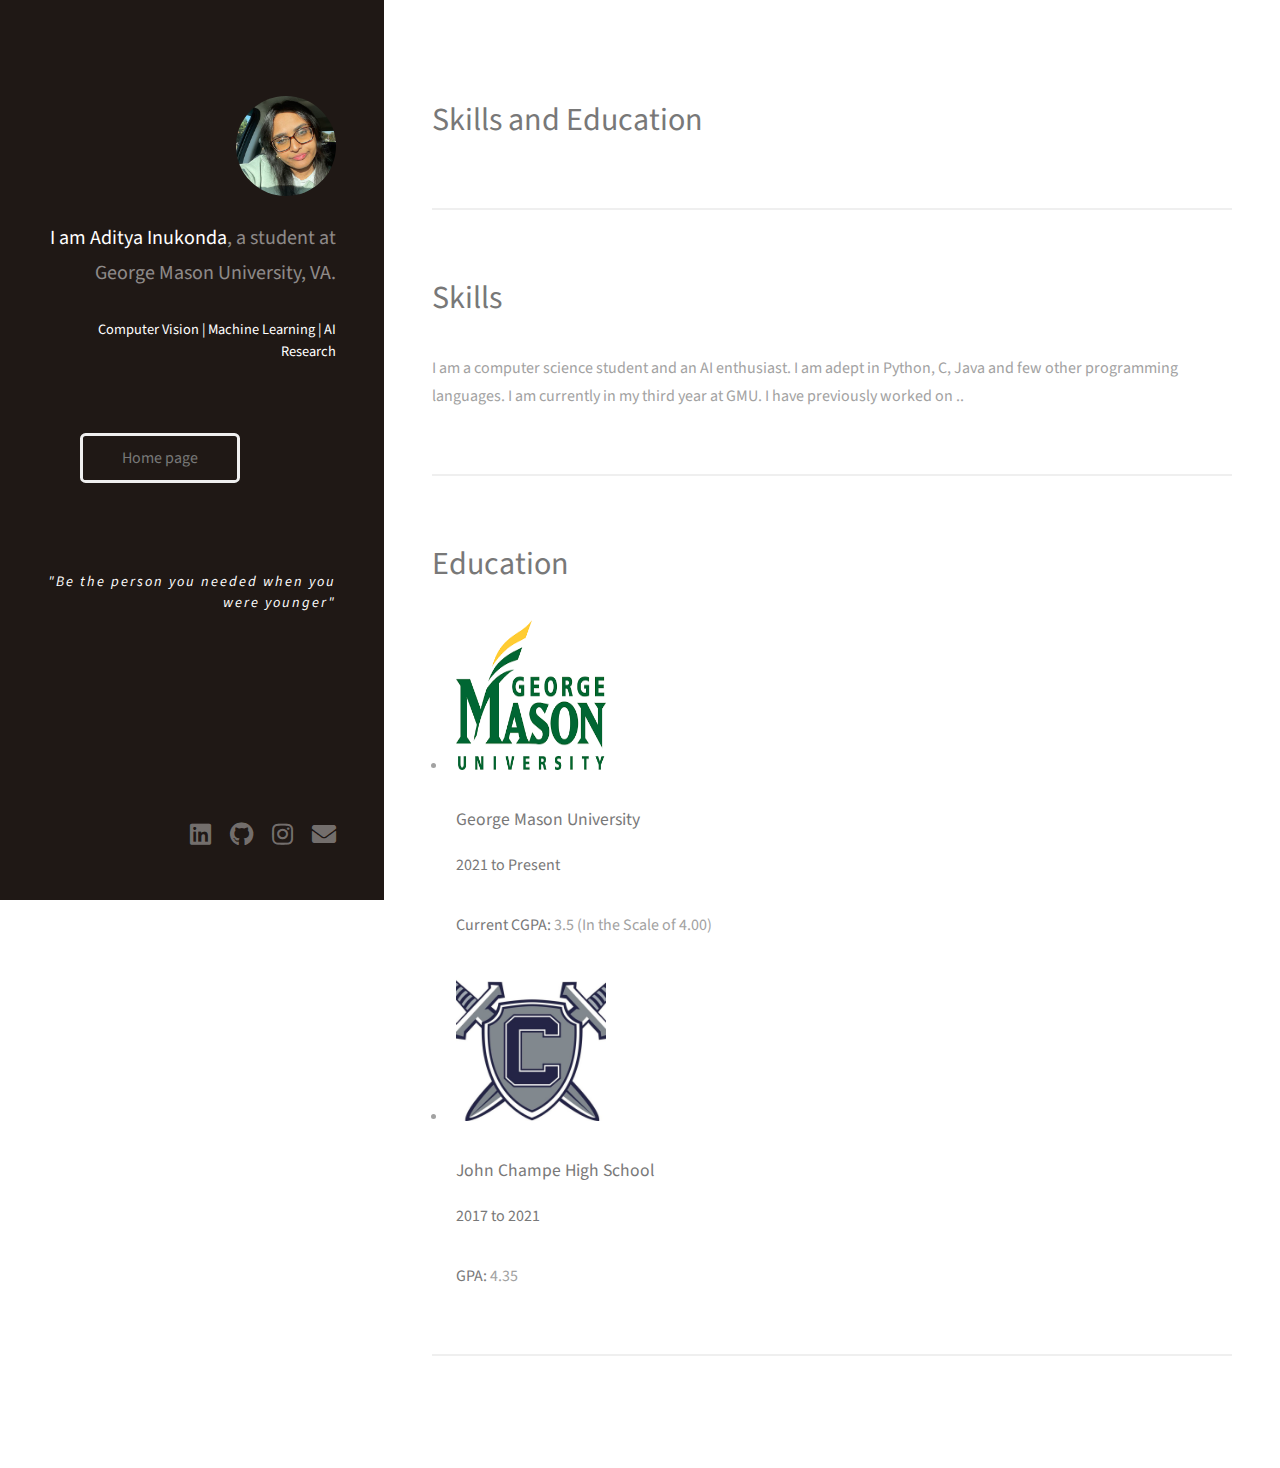
<file: skills.html>
<!DOCTYPE HTML>
<!--
	Strata by HTML5 UP
	html5up.net | @ajlkn
	Free for personal and commercial use under the CCA 3.0 license (html5up.net/license)
-->
<html>
	<head>
		<title>Aditya Inukonda - Portfolio</title>
		<link rel="icon" href="images/icon.png">
		<meta charset="utf-8" />
		<meta name="viewport" content="width=device-width, initial-scale=1, user-scalable=no" />
		<link rel="stylesheet" href="assets/css/main.css" />
	</head>
	<body class="is-preload">

		<!-- Header -->
			<header id="header">
				<div class="inner">
					<a href="#" class="image avatar"><img src="images/avatar.jpg" alt="" /></a>
					<h1><strong>I am Aditya Inukonda</strong>, a student at <br />
					George Mason University, VA. <br />
					</h1>

					<br />
					<h5>Computer Vision | Machine Learning | AI Research</h5>
					<br />
					<br />
						<div class="container">
    						<ul class="actions">
        						<li><a href="index.html" class="button">Home page</a></li>
   						</ul>
						</div>
					<br />
					<br />
					<h6><i>"Be the person you needed when you were younger" </i></h6>

				</div>
			</header>

		<!-- Main -->
			<div id="main">

				<!-- One -->
					<section id="one">
						
						<header class="major">
							<h2>Skills and Education<br />
							</h2>
						</header>
					</section>

				<!-- Two -->
					<section id="two">
						<h1 class="text-uppercase">Skills</h1>
							<p>
								I am a computer science student and an AI enthusiast. I am adept in Python, C, Java and few other programming languages. 
								I am currently in my third year at GMU. I have previously worked on ..
							</p>
							
					</section>

				<!-- Start timeline Area -->
			<section class="timeline pb-120">
            <div class="text-center">
                <div class="menu-content pb-70">
                    <div class="title text-center">
                        <h1 class="mb-10">Education</h1>
                    </div>
                </div>
            </div>				
			  <ul>
				<li>
					<div class="content">
					  <img class="img-fluid mx-auto d-block mb-30" src="images/gmulogo.jpg" width="150" height="150" alt="GMU"> <br /> <br />
					  <h4>
						<time>George Mason University</time>
					  </h4>
					  <p><b> 2021 to Present </b></p>
					  <p><b>Current CGPA:</b> 3.5 (In the Scale of 4.00)</p>
					</div>
				  </li>
				  
				  
			<li>
				<div class="content">
					<img class="img-fluid mx-auto d-block mb-30" src="images/jchslogo.jpg" width="150" height="150" alt="JCHS"> <br /> <br />
					<h4>
					<time> John Champe High School</time>
					</h4>
					<p><b>2017 to 2021</b></p>
					<p><b> GPA:</b> 4.35 </p>
				</div>
			</li>
			    
			</section>		

			<!-- End timeline Area -->

				<!-- Three -->
					<section id="three">
					
					</section>

				<!-- Four -->
				<!--
					<section id="four">
						<h2>Elements</h2>

						<section>
							<h4>Text</h4>
							<p>This is <b>bold</b> and this is <strong>strong</strong>. This is <i>italic</i> and this is <em>emphasized</em>.
							This is <sup>superscript</sup> text and this is <sub>subscript</sub> text.
							This is <u>underlined</u> and this is code: <code>for (;;) { ... }</code>. Finally, <a href="#">this is a link</a>.</p>
							<hr />
							<header>
								<h4>Heading with a Subtitle</h4>
								<p>Lorem ipsum dolor sit amet nullam id egestas urna aliquam</p>
							</header>
							<p>Nunc lacinia ante nunc ac lobortis. Interdum adipiscing gravida odio porttitor sem non mi integer non faucibus ornare mi ut ante amet placerat aliquet. Volutpat eu sed ante lacinia sapien lorem accumsan varius montes viverra nibh in adipiscing blandit tempus accumsan.</p>
							<header>
								<h5>Heading with a Subtitle</h5>
								<p>Lorem ipsum dolor sit amet nullam id egestas urna aliquam</p>
							</header>
							<p>Nunc lacinia ante nunc ac lobortis. Interdum adipiscing gravida odio porttitor sem non mi integer non faucibus ornare mi ut ante amet placerat aliquet. Volutpat eu sed ante lacinia sapien lorem accumsan varius montes viverra nibh in adipiscing blandit tempus accumsan.</p>
							<hr />
							<h2>Heading Level 2</h2>
							<h3>Heading Level 3</h3>
							<h4>Heading Level 4</h4>
							<h5>Heading Level 5</h5>
							<h6>Heading Level 6</h6>
							<hr />
							<h5>Blockquote</h5>
							<blockquote>Fringilla nisl. Donec accumsan interdum nisi, quis tincidunt felis sagittis eget tempus euismod. Vestibulum ante ipsum primis in faucibus vestibulum. Blandit adipiscing eu felis iaculis volutpat ac adipiscing accumsan faucibus. Vestibulum ante ipsum primis in faucibus lorem ipsum dolor sit amet nullam adipiscing eu felis.</blockquote>
							<h5>Preformatted</h5>
							<pre><code>i = 0;

while (!deck.isInOrder()) {
print 'Iteration ' + i;
deck.shuffle();
i++;
}

print 'It took ' + i + ' iterations to sort the deck.';</code></pre>
						</section>

						<section>
							<h4>Lists</h4>
							<div class="row">
								<div class="col-6 col-12-xsmall">
									<h5>Unordered</h5>
									<ul>
										<li>Dolor pulvinar etiam magna etiam.</li>
										<li>Sagittis adipiscing lorem eleifend.</li>
										<li>Felis enim feugiat dolore viverra.</li>
									</ul>
									<h5>Alternate</h5>
									<ul class="alt">
										<li>Dolor pulvinar etiam magna etiam.</li>
										<li>Sagittis adipiscing lorem eleifend.</li>
										<li>Felis enim feugiat dolore viverra.</li>
									</ul>
								</div>
								<div class="col-6 col-12-xsmall">
									<h5>Ordered</h5>
									<ol>
										<li>Dolor pulvinar etiam magna etiam.</li>
										<li>Etiam vel felis at lorem sed viverra.</li>
										<li>Felis enim feugiat dolore viverra.</li>
										<li>Dolor pulvinar etiam magna etiam.</li>
										<li>Etiam vel felis at lorem sed viverra.</li>
										<li>Felis enim feugiat dolore viverra.</li>
									</ol>
									<h5>Icons</h5>
									<ul class="icons">
										<li><a href="#" class="icon brands fa-twitter"><span class="label">Twitter</span></a></li>
										<li><a href="#" class="icon brands fa-facebook-f"><span class="label">Facebook</span></a></li>
										<li><a href="#" class="icon brands fa-instagram"><span class="label">Instagram</span></a></li>
										<li><a href="#" class="icon brands fa-github"><span class="label">Github</span></a></li>
										<li><a href="#" class="icon brands fa-dribbble"><span class="label">Dribbble</span></a></li>
										<li><a href="#" class="icon brands fa-tumblr"><span class="label">Tumblr</span></a></li>
									</ul>
								</div>
							</div>
							<h5>Actions</h5>
							<ul class="actions">
								<li><a href="#" class="button primary">Default</a></li>
								<li><a href="#" class="button">Default</a></li>
							</ul>
							<ul class="actions small">
								<li><a href="#" class="button primary small">Small</a></li>
								<li><a href="#" class="button small">Small</a></li>
							</ul>
							<div class="row">
								<div class="col-6 col-12-small">
									<ul class="actions stacked">
										<li><a href="#" class="button primary">Default</a></li>
										<li><a href="#" class="button">Default</a></li>
									</ul>
								</div>
								<div class="col-6 col-12-small">
									<ul class="actions stacked">
										<li><a href="#" class="button primary small">Small</a></li>
										<li><a href="#" class="button small">Small</a></li>
									</ul>
								</div>
								<div class="col-6 col-12-small">
									<ul class="actions stacked">
										<li><a href="#" class="button primary fit">Default</a></li>
										<li><a href="#" class="button fit">Default</a></li>
									</ul>
								</div>
								<div class="col-6 col-12-small">
									<ul class="actions stacked">
										<li><a href="#" class="button primary small fit">Small</a></li>
										<li><a href="#" class="button small fit">Small</a></li>
									</ul>
								</div>
							</div>
						</section>

						<section>
							<h4>Table</h4>
							<h5>Default</h5>
							<div class="table-wrapper">
								<table>
									<thead>
										<tr>
											<th>Name</th>
											<th>Description</th>
											<th>Price</th>
										</tr>
									</thead>
									<tbody>
										<tr>
											<td>Item One</td>
											<td>Ante turpis integer aliquet porttitor.</td>
											<td>29.99</td>
										</tr>
										<tr>
											<td>Item Two</td>
											<td>Vis ac commodo adipiscing arcu aliquet.</td>
											<td>19.99</td>
										</tr>
										<tr>
											<td>Item Three</td>
											<td> Morbi faucibus arcu accumsan lorem.</td>
											<td>29.99</td>
										</tr>
										<tr>
											<td>Item Four</td>
											<td>Vitae integer tempus condimentum.</td>
											<td>19.99</td>
										</tr>
										<tr>
											<td>Item Five</td>
											<td>Ante turpis integer aliquet porttitor.</td>
											<td>29.99</td>
										</tr>
									</tbody>
									<tfoot>
										<tr>
											<td colspan="2"></td>
											<td>100.00</td>
										</tr>
									</tfoot>
								</table>
							</div>

							<h5>Alternate</h5>
							<div class="table-wrapper">
								<table class="alt">
									<thead>
										<tr>
											<th>Name</th>
											<th>Description</th>
											<th>Price</th>
										</tr>
									</thead>
									<tbody>
										<tr>
											<td>Item One</td>
											<td>Ante turpis integer aliquet porttitor.</td>
											<td>29.99</td>
										</tr>
										<tr>
											<td>Item Two</td>
											<td>Vis ac commodo adipiscing arcu aliquet.</td>
											<td>19.99</td>
										</tr>
										<tr>
											<td>Item Three</td>
											<td> Morbi faucibus arcu accumsan lorem.</td>
											<td>29.99</td>
										</tr>
										<tr>
											<td>Item Four</td>
											<td>Vitae integer tempus condimentum.</td>
											<td>19.99</td>
										</tr>
										<tr>
											<td>Item Five</td>
											<td>Ante turpis integer aliquet porttitor.</td>
											<td>29.99</td>
										</tr>
									</tbody>
									<tfoot>
										<tr>
											<td colspan="2"></td>
											<td>100.00</td>
										</tr>
									</tfoot>
								</table>
							</div>
						</section>

						<section>
							<h4>Buttons</h4>
							<ul class="actions">
								<li><a href="#" class="button primary">Primary</a></li>
								<li><a href="#" class="button">Default</a></li>
							</ul>
							<ul class="actions">
								<li><a href="#" class="button large">Large</a></li>
								<li><a href="#" class="button">Default</a></li>
								<li><a href="#" class="button small">Small</a></li>
							</ul>
							<ul class="actions fit">
								<li><a href="#" class="button primary fit">Fit</a></li>
								<li><a href="#" class="button fit">Fit</a></li>
							</ul>
							<ul class="actions fit small">
								<li><a href="#" class="button primary fit small">Fit + Small</a></li>
								<li><a href="#" class="button fit small">Fit + Small</a></li>
							</ul>
							<ul class="actions">
								<li><a href="#" class="button primary icon solid fa-download">Icon</a></li>
								<li><a href="#" class="button icon solid fa-download">Icon</a></li>
							</ul>
							<ul class="actions">
								<li><span class="button primary disabled">Primary</span></li>
								<li><span class="button disabled">Default</span></li>
							</ul>
						</section>

						<section>
							<h4>Form</h4>
							<form method="post" action="#">
								<div class="row gtr-uniform gtr-50">
									<div class="col-6 col-12-xsmall">
										<input type="text" name="demo-name" id="demo-name" value="" placeholder="Name" />
									</div>
									<div class="col-6 col-12-xsmall">
										<input type="email" name="demo-email" id="demo-email" value="" placeholder="Email" />
									</div>
									<div class="col-12">
										<select name="demo-category" id="demo-category">
											<option value="">- Category -</option>
											<option value="1">Manufacturing</option>
											<option value="1">Shipping</option>
											<option value="1">Administration</option>
											<option value="1">Human Resources</option>
										</select>
									</div>
									<div class="col-4 col-12-small">
										<input type="radio" id="demo-priority-low" name="demo-priority" checked>
										<label for="demo-priority-low">Low Priority</label>
									</div>
									<div class="col-4 col-12-small">
										<input type="radio" id="demo-priority-normal" name="demo-priority">
										<label for="demo-priority-normal">Normal Priority</label>
									</div>
									<div class="col-4 col-12-small">
										<input type="radio" id="demo-priority-high" name="demo-priority">
										<label for="demo-priority-high">High Priority</label>
									</div>
									<div class="col-6 col-12-small">
										<input type="checkbox" id="demo-copy" name="demo-copy">
										<label for="demo-copy">Email me a copy of this message</label>
									</div>
									<div class="col-6 col-12-small">
										<input type="checkbox" id="demo-human" name="demo-human" checked>
										<label for="demo-human">I am a human and not a robot</label>
									</div>
									<div class="col-12">
										<textarea name="demo-message" id="demo-message" placeholder="Enter your message" rows="6"></textarea>
									</div>
									<div class="col-12">
										<ul class="actions">
											<li><input type="submit" value="Send Message" class="primary" /></li>
											<li><input type="reset" value="Reset" /></li>
										</ul>
									</div>
								</div>
							</form>
						</section>

						<section>
							<h4>Image</h4>
							<h5>Fit</h5>
							<div class="box alt">
								<div class="row gtr-50 gtr-uniform">
									<div class="col-12"><span class="image fit"><img src="images/fulls/05.jpg" alt="" /></span></div>
									<div class="col-4"><span class="image fit"><img src="images/thumbs/01.jpg" alt="" /></span></div>
									<div class="col-4"><span class="image fit"><img src="images/thumbs/02.jpg" alt="" /></span></div>
									<div class="col-4"><span class="image fit"><img src="images/thumbs/03.jpg" alt="" /></span></div>
									<div class="col-4"><span class="image fit"><img src="images/thumbs/04.jpg" alt="" /></span></div>
									<div class="col-4"><span class="image fit"><img src="images/thumbs/05.jpg" alt="" /></span></div>
									<div class="col-4"><span class="image fit"><img src="images/thumbs/06.jpg" alt="" /></span></div>
									<div class="col-4"><span class="image fit"><img src="images/thumbs/03.jpg" alt="" /></span></div>
									<div class="col-4"><span class="image fit"><img src="images/thumbs/02.jpg" alt="" /></span></div>
									<div class="col-4"><span class="image fit"><img src="images/thumbs/01.jpg" alt="" /></span></div>
								</div>
							</div>
							<h5>Left &amp; Right</h5>
							<p><span class="image left"><img src="images/avatar.jpg" alt="" /></span>Fringilla nisl. Donec accumsan interdum nisi, quis tincidunt felis sagittis eget. tempus euismod. Vestibulum ante ipsum primis in faucibus vestibulum. Blandit adipiscing eu felis iaculis volutpat ac adipiscing accumsan eu faucibus. Integer ac pellentesque praesent tincidunt felis sagittis eget. tempus euismod. Vestibulum ante ipsum primis in faucibus vestibulum. Blandit adipiscing eu felis iaculis volutpat ac adipiscing accumsan eu faucibus. Integer ac pellentesque praesent. Donec accumsan interdum nisi, quis tincidunt felis sagittis eget. tempus euismod. Vestibulum ante ipsum primis in faucibus vestibulum. Blandit adipiscing eu felis iaculis volutpat ac adipiscing accumsan eu faucibus. Integer ac pellentesque praesent tincidunt felis sagittis eget. tempus euismod. Vestibulum ante ipsum primis in faucibus vestibulum. Blandit adipiscing eu felis iaculis volutpat ac adipiscing accumsan eu faucibus. Integer ac pellentesque praesent.</p>
							<p><span class="image right"><img src="images/avatar.jpg" alt="" /></span>Fringilla nisl. Donec accumsan interdum nisi, quis tincidunt felis sagittis eget. tempus euismod. Vestibulum ante ipsum primis in faucibus vestibulum. Blandit adipiscing eu felis iaculis volutpat ac adipiscing accumsan eu faucibus. Integer ac pellentesque praesent tincidunt felis sagittis eget. tempus euismod. Vestibulum ante ipsum primis in faucibus vestibulum. Blandit adipiscing eu felis iaculis volutpat ac adipiscing accumsan eu faucibus. Integer ac pellentesque praesent. Donec accumsan interdum nisi, quis tincidunt felis sagittis eget. tempus euismod. Vestibulum ante ipsum primis in faucibus vestibulum. Blandit adipiscing eu felis iaculis volutpat ac adipiscing accumsan eu faucibus. Integer ac pellentesque praesent tincidunt felis sagittis eget. tempus euismod. Vestibulum ante ipsum primis in faucibus vestibulum. Blandit adipiscing eu felis iaculis volutpat ac adipiscing accumsan eu faucibus. Integer ac pellentesque praesent.</p>
						</section>

					</section>
				-->

			</div>

		<!-- Footer -->
			<footer id="footer">
				<div class="inner">
					<ul class="icons">
						<li><a href="https://www.linkedin.com/in/aditya-inukonda-32a002225" class="icon brands fa-linkedin"><span class="label">LinkedIn</span></a></li>
						<li><a href="https://github.com/adityaink" class="icon brands fa-github"><span class="label">Github</span></a></li>
						<li><a href="https://www.instagram.com/adityainukonda/" class="icon brands fa-instagram"><span class="label">Instagram</span></a></li>
						<li><a href="mailto:ainukond@gmu.edu" class="icon solid fa-envelope"><span class="label">Email</span></a></li>
					</ul>
					</ul>
				</div>
			</footer>

		<!-- Scripts -->
			<script src="assets/js/jquery.min.js"></script>
			<script src="assets/js/jquery.poptrox.min.js"></script>
			<script src="assets/js/browser.min.js"></script>
			<script src="assets/js/breakpoints.min.js"></script>
			<script src="assets/js/util.js"></script>
			<script src="assets/js/main.js"></script>

	</body>
</html>
</file>
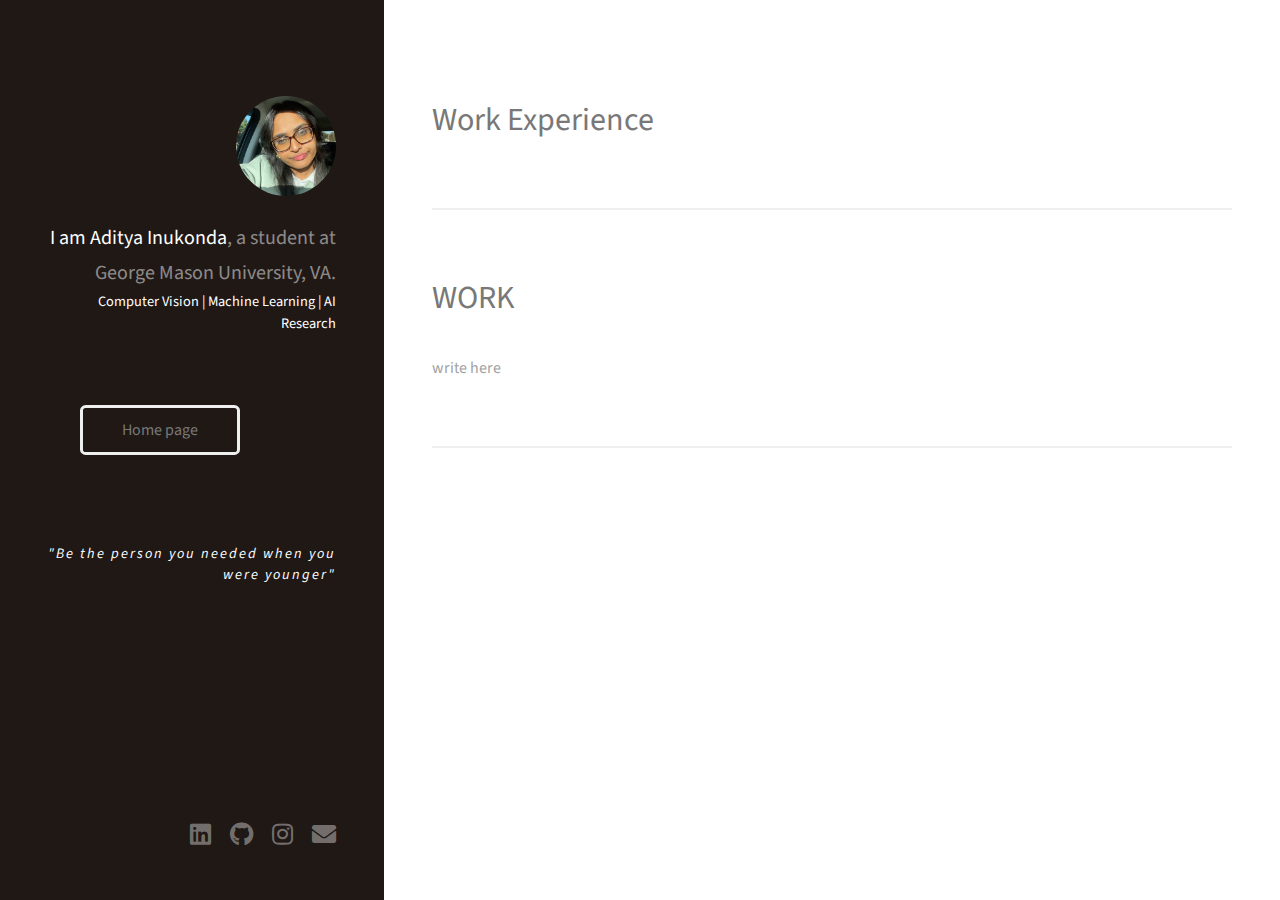
<file: workexperience.html>
<!DOCTYPE HTML>
<!--
	Strata by HTML5 UP
	html5up.net | @ajlkn
	Free for personal and commercial use under the CCA 3.0 license (html5up.net/license)
-->
<html>
	<head>
		<title>Aditya Inukonda - Portfolio</title>
		<link rel="icon" href="images/icon.png">
		<meta charset="utf-8" />
		<meta name="viewport" content="width=device-width, initial-scale=1, user-scalable=no" />
		<link rel="stylesheet" href="assets/css/main.css" />
	</head>
	<body class="is-preload">

		<!-- Header -->
			<header id="header">
				<div class="inner">
					<a href="#" class="image avatar"><img src="images/avatar.jpg" alt="" /></a>
					<h1><strong>I am Aditya Inukonda</strong>, a student at <br />
					George Mason University, VA. <br />
					<br />
					<h5>Computer Vision | Machine Learning | AI Research</h5>
					<br />
					<br />
						<div class="container">
    						<ul class="actions">
        						<li><a href="index.html" class="button">Home page</a></li>
   						</ul>
						</div>
					<br />
					<br />
					<h6><i>"Be the person you needed when you were younger" </i></h6>

					</h1>

				</div>
			</header>

		<!-- Main -->
			<div id="main">

				<!-- One -->
					<section id="one">
						
						<header class="major">
							<h2>Work Experience<br />
							</h2>
						</header>
					</section>

				<!-- Two -->
					<section id="two">
						<h1 class="text-uppercase">WORK</h1>
							<p>
								write here
							</p>
							
					</section>

				<!-- Three -->
					<section id="three">
						
					</section>

				<!-- Four -->
				<!--
					<section id="four">
						<h2>Elements</h2>

						<section>
							<h4>Text</h4>
							<p>This is <b>bold</b> and this is <strong>strong</strong>. This is <i>italic</i> and this is <em>emphasized</em>.
							This is <sup>superscript</sup> text and this is <sub>subscript</sub> text.
							This is <u>underlined</u> and this is code: <code>for (;;) { ... }</code>. Finally, <a href="#">this is a link</a>.</p>
							<hr />
							<header>
								<h4>Heading with a Subtitle</h4>
								<p>Lorem ipsum dolor sit amet nullam id egestas urna aliquam</p>
							</header>
							<p>Nunc lacinia ante nunc ac lobortis. Interdum adipiscing gravida odio porttitor sem non mi integer non faucibus ornare mi ut ante amet placerat aliquet. Volutpat eu sed ante lacinia sapien lorem accumsan varius montes viverra nibh in adipiscing blandit tempus accumsan.</p>
							<header>
								<h5>Heading with a Subtitle</h5>
								<p>Lorem ipsum dolor sit amet nullam id egestas urna aliquam</p>
							</header>
							<p>Nunc lacinia ante nunc ac lobortis. Interdum adipiscing gravida odio porttitor sem non mi integer non faucibus ornare mi ut ante amet placerat aliquet. Volutpat eu sed ante lacinia sapien lorem accumsan varius montes viverra nibh in adipiscing blandit tempus accumsan.</p>
							<hr />
							<h2>Heading Level 2</h2>
							<h3>Heading Level 3</h3>
							<h4>Heading Level 4</h4>
							<h5>Heading Level 5</h5>
							<h6>Heading Level 6</h6>
							<hr />
							<h5>Blockquote</h5>
							<blockquote>Fringilla nisl. Donec accumsan interdum nisi, quis tincidunt felis sagittis eget tempus euismod. Vestibulum ante ipsum primis in faucibus vestibulum. Blandit adipiscing eu felis iaculis volutpat ac adipiscing accumsan faucibus. Vestibulum ante ipsum primis in faucibus lorem ipsum dolor sit amet nullam adipiscing eu felis.</blockquote>
							<h5>Preformatted</h5>
							<pre><code>i = 0;

while (!deck.isInOrder()) {
print 'Iteration ' + i;
deck.shuffle();
i++;
}

print 'It took ' + i + ' iterations to sort the deck.';</code></pre>
						</section>

						<section>
							<h4>Lists</h4>
							<div class="row">
								<div class="col-6 col-12-xsmall">
									<h5>Unordered</h5>
									<ul>
										<li>Dolor pulvinar etiam magna etiam.</li>
										<li>Sagittis adipiscing lorem eleifend.</li>
										<li>Felis enim feugiat dolore viverra.</li>
									</ul>
									<h5>Alternate</h5>
									<ul class="alt">
										<li>Dolor pulvinar etiam magna etiam.</li>
										<li>Sagittis adipiscing lorem eleifend.</li>
										<li>Felis enim feugiat dolore viverra.</li>
									</ul>
								</div>
								<div class="col-6 col-12-xsmall">
									<h5>Ordered</h5>
									<ol>
										<li>Dolor pulvinar etiam magna etiam.</li>
										<li>Etiam vel felis at lorem sed viverra.</li>
										<li>Felis enim feugiat dolore viverra.</li>
										<li>Dolor pulvinar etiam magna etiam.</li>
										<li>Etiam vel felis at lorem sed viverra.</li>
										<li>Felis enim feugiat dolore viverra.</li>
									</ol>
									<h5>Icons</h5>
									<ul class="icons">
										<li><a href="#" class="icon brands fa-twitter"><span class="label">Twitter</span></a></li>
										<li><a href="#" class="icon brands fa-facebook-f"><span class="label">Facebook</span></a></li>
										<li><a href="#" class="icon brands fa-instagram"><span class="label">Instagram</span></a></li>
										<li><a href="#" class="icon brands fa-github"><span class="label">Github</span></a></li>
										<li><a href="#" class="icon brands fa-dribbble"><span class="label">Dribbble</span></a></li>
										<li><a href="#" class="icon brands fa-tumblr"><span class="label">Tumblr</span></a></li>
									</ul>
								</div>
							</div>
							<h5>Actions</h5>
							<ul class="actions">
								<li><a href="#" class="button primary">Default</a></li>
								<li><a href="#" class="button">Default</a></li>
							</ul>
							<ul class="actions small">
								<li><a href="#" class="button primary small">Small</a></li>
								<li><a href="#" class="button small">Small</a></li>
							</ul>
							<div class="row">
								<div class="col-6 col-12-small">
									<ul class="actions stacked">
										<li><a href="#" class="button primary">Default</a></li>
										<li><a href="#" class="button">Default</a></li>
									</ul>
								</div>
								<div class="col-6 col-12-small">
									<ul class="actions stacked">
										<li><a href="#" class="button primary small">Small</a></li>
										<li><a href="#" class="button small">Small</a></li>
									</ul>
								</div>
								<div class="col-6 col-12-small">
									<ul class="actions stacked">
										<li><a href="#" class="button primary fit">Default</a></li>
										<li><a href="#" class="button fit">Default</a></li>
									</ul>
								</div>
								<div class="col-6 col-12-small">
									<ul class="actions stacked">
										<li><a href="#" class="button primary small fit">Small</a></li>
										<li><a href="#" class="button small fit">Small</a></li>
									</ul>
								</div>
							</div>
						</section>

						<section>
							<h4>Table</h4>
							<h5>Default</h5>
							<div class="table-wrapper">
								<table>
									<thead>
										<tr>
											<th>Name</th>
											<th>Description</th>
											<th>Price</th>
										</tr>
									</thead>
									<tbody>
										<tr>
											<td>Item One</td>
											<td>Ante turpis integer aliquet porttitor.</td>
											<td>29.99</td>
										</tr>
										<tr>
											<td>Item Two</td>
											<td>Vis ac commodo adipiscing arcu aliquet.</td>
											<td>19.99</td>
										</tr>
										<tr>
											<td>Item Three</td>
											<td> Morbi faucibus arcu accumsan lorem.</td>
											<td>29.99</td>
										</tr>
										<tr>
											<td>Item Four</td>
											<td>Vitae integer tempus condimentum.</td>
											<td>19.99</td>
										</tr>
										<tr>
											<td>Item Five</td>
											<td>Ante turpis integer aliquet porttitor.</td>
											<td>29.99</td>
										</tr>
									</tbody>
									<tfoot>
										<tr>
											<td colspan="2"></td>
											<td>100.00</td>
										</tr>
									</tfoot>
								</table>
							</div>

							<h5>Alternate</h5>
							<div class="table-wrapper">
								<table class="alt">
									<thead>
										<tr>
											<th>Name</th>
											<th>Description</th>
											<th>Price</th>
										</tr>
									</thead>
									<tbody>
										<tr>
											<td>Item One</td>
											<td>Ante turpis integer aliquet porttitor.</td>
											<td>29.99</td>
										</tr>
										<tr>
											<td>Item Two</td>
											<td>Vis ac commodo adipiscing arcu aliquet.</td>
											<td>19.99</td>
										</tr>
										<tr>
											<td>Item Three</td>
											<td> Morbi faucibus arcu accumsan lorem.</td>
											<td>29.99</td>
										</tr>
										<tr>
											<td>Item Four</td>
											<td>Vitae integer tempus condimentum.</td>
											<td>19.99</td>
										</tr>
										<tr>
											<td>Item Five</td>
											<td>Ante turpis integer aliquet porttitor.</td>
											<td>29.99</td>
										</tr>
									</tbody>
									<tfoot>
										<tr>
											<td colspan="2"></td>
											<td>100.00</td>
										</tr>
									</tfoot>
								</table>
							</div>
						</section>

						<section>
							<h4>Buttons</h4>
							<ul class="actions">
								<li><a href="#" class="button primary">Primary</a></li>
								<li><a href="#" class="button">Default</a></li>
							</ul>
							<ul class="actions">
								<li><a href="#" class="button large">Large</a></li>
								<li><a href="#" class="button">Default</a></li>
								<li><a href="#" class="button small">Small</a></li>
							</ul>
							<ul class="actions fit">
								<li><a href="#" class="button primary fit">Fit</a></li>
								<li><a href="#" class="button fit">Fit</a></li>
							</ul>
							<ul class="actions fit small">
								<li><a href="#" class="button primary fit small">Fit + Small</a></li>
								<li><a href="#" class="button fit small">Fit + Small</a></li>
							</ul>
							<ul class="actions">
								<li><a href="#" class="button primary icon solid fa-download">Icon</a></li>
								<li><a href="#" class="button icon solid fa-download">Icon</a></li>
							</ul>
							<ul class="actions">
								<li><span class="button primary disabled">Primary</span></li>
								<li><span class="button disabled">Default</span></li>
							</ul>
						</section>

						<section>
							<h4>Form</h4>
							<form method="post" action="#">
								<div class="row gtr-uniform gtr-50">
									<div class="col-6 col-12-xsmall">
										<input type="text" name="demo-name" id="demo-name" value="" placeholder="Name" />
									</div>
									<div class="col-6 col-12-xsmall">
										<input type="email" name="demo-email" id="demo-email" value="" placeholder="Email" />
									</div>
									<div class="col-12">
										<select name="demo-category" id="demo-category">
											<option value="">- Category -</option>
											<option value="1">Manufacturing</option>
											<option value="1">Shipping</option>
											<option value="1">Administration</option>
											<option value="1">Human Resources</option>
										</select>
									</div>
									<div class="col-4 col-12-small">
										<input type="radio" id="demo-priority-low" name="demo-priority" checked>
										<label for="demo-priority-low">Low Priority</label>
									</div>
									<div class="col-4 col-12-small">
										<input type="radio" id="demo-priority-normal" name="demo-priority">
										<label for="demo-priority-normal">Normal Priority</label>
									</div>
									<div class="col-4 col-12-small">
										<input type="radio" id="demo-priority-high" name="demo-priority">
										<label for="demo-priority-high">High Priority</label>
									</div>
									<div class="col-6 col-12-small">
										<input type="checkbox" id="demo-copy" name="demo-copy">
										<label for="demo-copy">Email me a copy of this message</label>
									</div>
									<div class="col-6 col-12-small">
										<input type="checkbox" id="demo-human" name="demo-human" checked>
										<label for="demo-human">I am a human and not a robot</label>
									</div>
									<div class="col-12">
										<textarea name="demo-message" id="demo-message" placeholder="Enter your message" rows="6"></textarea>
									</div>
									<div class="col-12">
										<ul class="actions">
											<li><input type="submit" value="Send Message" class="primary" /></li>
											<li><input type="reset" value="Reset" /></li>
										</ul>
									</div>
								</div>
							</form>
						</section>

						<section>
							<h4>Image</h4>
							<h5>Fit</h5>
							<div class="box alt">
								<div class="row gtr-50 gtr-uniform">
									<div class="col-12"><span class="image fit"><img src="images/fulls/05.jpg" alt="" /></span></div>
									<div class="col-4"><span class="image fit"><img src="images/thumbs/01.jpg" alt="" /></span></div>
									<div class="col-4"><span class="image fit"><img src="images/thumbs/02.jpg" alt="" /></span></div>
									<div class="col-4"><span class="image fit"><img src="images/thumbs/03.jpg" alt="" /></span></div>
									<div class="col-4"><span class="image fit"><img src="images/thumbs/04.jpg" alt="" /></span></div>
									<div class="col-4"><span class="image fit"><img src="images/thumbs/05.jpg" alt="" /></span></div>
									<div class="col-4"><span class="image fit"><img src="images/thumbs/06.jpg" alt="" /></span></div>
									<div class="col-4"><span class="image fit"><img src="images/thumbs/03.jpg" alt="" /></span></div>
									<div class="col-4"><span class="image fit"><img src="images/thumbs/02.jpg" alt="" /></span></div>
									<div class="col-4"><span class="image fit"><img src="images/thumbs/01.jpg" alt="" /></span></div>
								</div>
							</div>
							<h5>Left &amp; Right</h5>
							<p><span class="image left"><img src="images/avatar.jpg" alt="" /></span>Fringilla nisl. Donec accumsan interdum nisi, quis tincidunt felis sagittis eget. tempus euismod. Vestibulum ante ipsum primis in faucibus vestibulum. Blandit adipiscing eu felis iaculis volutpat ac adipiscing accumsan eu faucibus. Integer ac pellentesque praesent tincidunt felis sagittis eget. tempus euismod. Vestibulum ante ipsum primis in faucibus vestibulum. Blandit adipiscing eu felis iaculis volutpat ac adipiscing accumsan eu faucibus. Integer ac pellentesque praesent. Donec accumsan interdum nisi, quis tincidunt felis sagittis eget. tempus euismod. Vestibulum ante ipsum primis in faucibus vestibulum. Blandit adipiscing eu felis iaculis volutpat ac adipiscing accumsan eu faucibus. Integer ac pellentesque praesent tincidunt felis sagittis eget. tempus euismod. Vestibulum ante ipsum primis in faucibus vestibulum. Blandit adipiscing eu felis iaculis volutpat ac adipiscing accumsan eu faucibus. Integer ac pellentesque praesent.</p>
							<p><span class="image right"><img src="images/avatar.jpg" alt="" /></span>Fringilla nisl. Donec accumsan interdum nisi, quis tincidunt felis sagittis eget. tempus euismod. Vestibulum ante ipsum primis in faucibus vestibulum. Blandit adipiscing eu felis iaculis volutpat ac adipiscing accumsan eu faucibus. Integer ac pellentesque praesent tincidunt felis sagittis eget. tempus euismod. Vestibulum ante ipsum primis in faucibus vestibulum. Blandit adipiscing eu felis iaculis volutpat ac adipiscing accumsan eu faucibus. Integer ac pellentesque praesent. Donec accumsan interdum nisi, quis tincidunt felis sagittis eget. tempus euismod. Vestibulum ante ipsum primis in faucibus vestibulum. Blandit adipiscing eu felis iaculis volutpat ac adipiscing accumsan eu faucibus. Integer ac pellentesque praesent tincidunt felis sagittis eget. tempus euismod. Vestibulum ante ipsum primis in faucibus vestibulum. Blandit adipiscing eu felis iaculis volutpat ac adipiscing accumsan eu faucibus. Integer ac pellentesque praesent.</p>
						</section>

					</section>
				-->

			</div>

		<!-- Footer -->
			<footer id="footer">
				<div class="inner">
					<ul class="icons">
						<li><a href="https://www.linkedin.com/in/aditya-inukonda-32a002225" class="icon brands fa-linkedin"><span class="label">LinkedIn</span></a></li>
						<li><a href="https://github.com/adityaink" class="icon brands fa-github"><span class="label">Github</span></a></li>
						<li><a href="https://www.instagram.com/adityainukonda/" class="icon brands fa-instagram"><span class="label">Instagram</span></a></li>
						<li><a href="mailto:ainukond@gmu.edu" class="icon solid fa-envelope"><span class="label">Email</span></a></li>
					</ul>
					</ul>
				</div>
			</footer>

		<!-- Scripts -->
			<script src="assets/js/jquery.min.js"></script>
			<script src="assets/js/jquery.poptrox.min.js"></script>
			<script src="assets/js/browser.min.js"></script>
			<script src="assets/js/breakpoints.min.js"></script>
			<script src="assets/js/util.js"></script>
			<script src="assets/js/main.js"></script>

	</body>
</html>
</file>
<file: assets/css/main.css>
@import url("fontawesome-all.min.css");
@import url("https://fonts.googleapis.com/css?family=Source+Sans+Pro:400,400italic");

/*
	Strata by HTML5 UP
	html5up.net | @ajlkn
	Free for personal and commercial use under the CCA 3.0 license (html5up.net/license)
*/

html, body, div, span, applet, object,
iframe, h1, h2, h3, h4, h5, h6, p, blockquote,
pre, a, abbr, acronym, address, big, cite,
code, del, dfn, em, img, ins, kbd, q, s, samp,
small, strike, strong, sub, sup, tt, var, b,
u, i, center, dl, dt, dd, ol, ul, li, fieldset,
form, label, legend, table, caption, tbody,
tfoot, thead, tr, th, td, article, aside,
canvas, details, embed, figure, figcaption,
footer, header, hgroup, menu, nav, output, ruby,
section, summary, time, mark, audio, video {
	margin: 0;
	padding: 0;
	border: 0;
	font-size: 100%;
	font: inherit;
	vertical-align: baseline;}

article, aside, details, figcaption, figure,
footer, header, hgroup, menu, nav, section {
	display: block;}

body {
	line-height: 1;
}

ol, ul {
	list-style: none;
}

blockquote, q {
	quotes: none;
}

	blockquote:before, blockquote:after, q:before, q:after {
		content: '';
		content: none;
	}

table {
	border-collapse: collapse;
	border-spacing: 0;
}

body {
	-webkit-text-size-adjust: none;
}

mark {
	background-color: transparent;
	color: inherit;
}

input::-moz-focus-inner {
	border: 0;
	padding: 0;
}

input, select, textarea {
	-moz-appearance: none;
	-webkit-appearance: none;
	-ms-appearance: none;
	appearance: none;
}

/* Basic */

	html {
		box-sizing: border-box;
	}

	*, *:before, *:after {
		box-sizing: inherit;
	}

	body {
		background: #fff;
	}

		body.is-preload *, body.is-preload *:before, body.is-preload *:after {
			-moz-animation: none !important;
			-webkit-animation: none !important;
			-ms-animation: none !important;
			animation: none !important;
			-moz-transition: none !important;
			-webkit-transition: none !important;
			-ms-transition: none !important;
			transition: none !important;
		}

	body, input, select, textarea {
		color: #a2a2a2;
		font-family: "Source Sans Pro", Helvetica, sans-serif;
		font-size: 16pt;
		font-weight: 400;
		line-height: 1.75em;
	}

	a {
		-moz-transition: color 0.2s ease-in-out, border-color 0.2s ease-in-out;
		-webkit-transition: color 0.2s ease-in-out, border-color 0.2s ease-in-out;
		-ms-transition: color 0.2s ease-in-out, border-color 0.2s ease-in-out;
		transition: color 0.2s ease-in-out, border-color 0.2s ease-in-out;
		border-bottom: dotted 1px;
		color: #49bf9d;
		text-decoration: none;
	}

		a:hover {
			border-bottom-color: transparent;
			color: #49bf9d !important;
			text-decoration: none;
		}

	strong, b {
		color: #787878;
		font-weight: 400;
	}

	em, i {
		font-style: italic;
	}

	p {
		margin: 0 0 2em 0;
	}

	h1, h2, h3, h4, h5, h6 {
		color: #787878;
		font-weight: 400;
		line-height: 1em;
		margin: 0 0 1em 0;
	}

		h1 a, h2 a, h3 a, h4 a, h5 a, h6 a {
			color: inherit;
			text-decoration: none;
		}

	h1 {
		font-size: 2em;
		line-height: 1.5em;
	}

	h2 {
		font-size: 1.5em;
		line-height: 1.5em;
	}

	h3 {
		font-size: 1.25em;
		line-height: 1.5em;
	}

	h4 {
		font-size: 1.1em;
		line-height: 1.5em;
	}

	h5 {
		font-size: 0.9em;
		line-height: 1.5em;
	}

	h6 {
		font-size: 0.9em;
		line-height: 1.5em;
		letter-spacing: 2px;
	}

	sub {
		font-size: 0.8em;
		position: relative;
		top: 0.5em;
	}

	sup {
		font-size: 0.8em;
		position: relative;
		top: -0.5em;
	}

	hr {
		border: 0;
		border-bottom: solid 2px #efefef;
		margin: 2em 0;
	}

		hr.major {
			margin: 3em 0;
		}

	blockquote {
		border-left: solid 6px #efefef;
		font-style: italic;
		margin: 0 0 2em 0;
		padding: 0.5em 0 0.5em 1.5em;
	}

	code {
		background: #f7f7f7;
		border-radius: 0.35em;
		border: solid 2px #efefef;
		font-family: "Courier New", monospace;
		font-size: 0.9em;
		margin: 0 0.25em;
		padding: 0.25em 0.65em;
	}

	pre {
		-webkit-overflow-scrolling: touch;
		font-family: "Courier New", monospace;
		font-size: 0.9em;
		margin: 0 0 2em 0;
	}

		pre code {
			display: block;
			line-height: 1.75em;
			padding: 1em 1.5em;
			overflow-x: auto;
		}

	.align-left {
		text-align: left;
	}

	.align-center {
		text-align: center;
	}

	.align-right {
		text-align: right;
	}

/* Container */

	.container {
		display: flex;
    		justify-content: flex-start; /* Keep content aligned to the left */
    		margin-left: auto; /* Add margin to push the container to the right */
		margin: 0 auto;
		max-width: calc(100% - 4em);
		width: 100%;
	}

		.container.xsmall {
			width: 25%;
		}

		.container.small {
			width: 50%;
		}

		.container.medium {
			width: 75%;
		}

		.container.large {
			width: 125%;
		}

		.container.xlarge {
			width: 150%;
		}

		.container.max {
			width: 100%;
		}

		@media screen and (max-width: 980px) {

			.container {
				width: 100% !important;
				max-width: 100% !important;
			}

		}

		@media screen and (max-width: 480px) {

			.container {
				max-width: calc(100% - 3em);
			}

		}

/* Row */

	.row {
		display: flex;
		flex-wrap: wrap;
		box-sizing: border-box;
		align-items: stretch;
	}

		.row > * {
			box-sizing: border-box;
		}

		.row.gtr-uniform > * > :last-child {
			margin-bottom: 0;
		}

		.row.aln-left {
			justify-content: flex-start;
		}

		.row.aln-center {
			justify-content: center;
		}

		.row.aln-right {
			justify-content: flex-end;
		}

		.row.aln-top {
			align-items: flex-start;
		}

		.row.aln-middle {
			align-items: center;
		}

		.row.aln-bottom {
			align-items: flex-end;
		}

		.row > .imp {
			order: -1;
		}

		.row > .col-1 {
			width: 8.33333%;
		}

		.row > .off-1 {
			margin-left: 8.33333%;
		}

		.row > .col-2 {
			width: 16.66667%;
		}

		.row > .off-2 {
			margin-left: 16.66667%;
		}

		.row > .col-3 {
			width: 25%;
		}

		.row > .off-3 {
			margin-left: 25%;
		}

		.row > .col-4 {
			width: 33.33333%;
		}

		.row > .off-4 {
			margin-left: 33.33333%;
		}

		.row > .col-5 {
			width: 41.66667%;
		}

		.row > .off-5 {
			margin-left: 41.66667%;
		}

		.row > .col-6 {
			width: 50%;
		}

		.row > .off-6 {
			margin-left: 50%;
		}

		.row > .col-7 {
			width: 58.33333%;
		}

		.row > .off-7 {
			margin-left: 58.33333%;
		}

		.row > .col-8 {
			width: 66.66667%;
		}

		.row > .off-8 {
			margin-left: 66.66667%;
		}

		.row > .col-9 {
			width: 75%;
		}

		.row > .off-9 {
			margin-left: 75%;
		}

		.row > .col-10 {
			width: 83.33333%;
		}

		.row > .off-10 {
			margin-left: 83.33333%;
		}

		.row > .col-11 {
			width: 91.66667%;
		}

		.row > .off-11 {
			margin-left: 91.66667%;
		}

		.row > .col-12 {
			width: 100%;
		}

		.row > .off-12 {
			margin-left: 100%;
		}

		.row.gtr-0 {
			margin-top: 0;
			margin-left: 0em;
		}

			.row.gtr-0 > * {
				padding: 0 0 0 0em;
			}

			.row.gtr-0.gtr-uniform {
				margin-top: 0em;
			}

				.row.gtr-0.gtr-uniform > * {
					padding-top: 0em;
				}

		.row.gtr-25 {
			margin-top: 0;
			margin-left: -0.625em;
		}

			.row.gtr-25 > * {
				padding: 0 0 0 0.625em;
			}

			.row.gtr-25.gtr-uniform {
				margin-top: -0.625em;
			}

				.row.gtr-25.gtr-uniform > * {
					padding-top: 0.625em;
				}

		.row.gtr-50 {
			margin-top: 0;
			margin-left: -1.25em;
		}

			.row.gtr-50 > * {
				padding: 0 0 0 1.25em;
			}

			.row.gtr-50.gtr-uniform {
				margin-top: -1.25em;
			}

				.row.gtr-50.gtr-uniform > * {
					padding-top: 1.25em;
				}

		.row {
			margin-top: 0;
			margin-left: -2.5em;
		}

			.row > * {
				padding: 0 0 0 2.5em;
			}

			.row.gtr-uniform {
				margin-top: -2.5em;
			}

				.row.gtr-uniform > * {
					padding-top: 2.5em;
				}

		.row.gtr-150 {
			margin-top: 0;
			margin-left: -3.75em;
		}

			.row.gtr-150 > * {
				padding: 0 0 0 3.75em;
			}

			.row.gtr-150.gtr-uniform {
				margin-top: -3.75em;
			}

				.row.gtr-150.gtr-uniform > * {
					padding-top: 3.75em;
				}

		.row.gtr-200 {
			margin-top: 0;
			margin-left: -5em;
		}

			.row.gtr-200 > * {
				padding: 0 0 0 5em;
			}

			.row.gtr-200.gtr-uniform {
				margin-top: -5em;
			}

				.row.gtr-200.gtr-uniform > * {
					padding-top: 5em;
				}

		@media screen and (max-width: 1800px) {

			.row {
				display: flex;
				flex-wrap: wrap;
				box-sizing: border-box;
				align-items: stretch;
			}

				.row > * {
					box-sizing: border-box;
				}

				.row.gtr-uniform > * > :last-child {
					margin-bottom: 0;
				}

				.row.aln-left {
					justify-content: flex-start;
				}

				.row.aln-center {
					justify-content: center;
				}

				.row.aln-right {
					justify-content: flex-end;
				}

				.row.aln-top {
					align-items: flex-start;
				}

				.row.aln-middle {
					align-items: center;
				}

				.row.aln-bottom {
					align-items: flex-end;
				}

				.row > .imp-xlarge {
					order: -1;
				}

				.row > .col-1-xlarge {
					width: 8.33333%;
				}

				.row > .off-1-xlarge {
					margin-left: 8.33333%;
				}

				.row > .col-2-xlarge {
					width: 16.66667%;
				}

				.row > .off-2-xlarge {
					margin-left: 16.66667%;
				}

				.row > .col-3-xlarge {
					width: 25%;
				}

				.row > .off-3-xlarge {
					margin-left: 25%;
				}

				.row > .col-4-xlarge {
					width: 33.33333%;
				}

				.row > .off-4-xlarge {
					margin-left: 33.33333%;
				}

				.row > .col-5-xlarge {
					width: 41.66667%;
				}

				.row > .off-5-xlarge {
					margin-left: 41.66667%;
				}

				.row > .col-6-xlarge {
					width: 50%;
				}

				.row > .off-6-xlarge {
					margin-left: 50%;
				}

				.row > .col-7-xlarge {
					width: 58.33333%;
				}

				.row > .off-7-xlarge {
					margin-left: 58.33333%;
				}

				.row > .col-8-xlarge {
					width: 66.66667%;
				}

				.row > .off-8-xlarge {
					margin-left: 66.66667%;
				}

				.row > .col-9-xlarge {
					width: 75%;
				}

				.row > .off-9-xlarge {
					margin-left: 75%;
				}

				.row > .col-10-xlarge {
					width: 83.33333%;
				}

				.row > .off-10-xlarge {
					margin-left: 83.33333%;
				}

				.row > .col-11-xlarge {
					width: 91.66667%;
				}

				.row > .off-11-xlarge {
					margin-left: 91.66667%;
				}

				.row > .col-12-xlarge {
					width: 100%;
				}

				.row > .off-12-xlarge {
					margin-left: 100%;
				}

				.row.gtr-0 {
					margin-top: 0;
					margin-left: 0em;
				}

					.row.gtr-0 > * {
						padding: 0 0 0 0em;
					}

					.row.gtr-0.gtr-uniform {
						margin-top: 0em;
					}

						.row.gtr-0.gtr-uniform > * {
							padding-top: 0em;
						}

				.row.gtr-25 {
					margin-top: 0;
					margin-left: -0.625em;
				}

					.row.gtr-25 > * {
						padding: 0 0 0 0.625em;
					}

					.row.gtr-25.gtr-uniform {
						margin-top: -0.625em;
					}

						.row.gtr-25.gtr-uniform > * {
							padding-top: 0.625em;
						}

				.row.gtr-50 {
					margin-top: 0;
					margin-left: -1.25em;
				}

					.row.gtr-50 > * {
						padding: 0 0 0 1.25em;
					}

					.row.gtr-50.gtr-uniform {
						margin-top: -1.25em;
					}

						.row.gtr-50.gtr-uniform > * {
							padding-top: 1.25em;
						}

				.row {
					margin-top: 0;
					margin-left: -2.5em;
				}

					.row > * {
						padding: 0 0 0 2.5em;
					}

					.row.gtr-uniform {
						margin-top: -2.5em;
					}

						.row.gtr-uniform > * {
							padding-top: 2.5em;
						}

				.row.gtr-150 {
					margin-top: 0;
					margin-left: -3.75em;
				}

					.row.gtr-150 > * {
						padding: 0 0 0 3.75em;
					}

					.row.gtr-150.gtr-uniform {
						margin-top: -3.75em;
					}

						.row.gtr-150.gtr-uniform > * {
							padding-top: 3.75em;
						}

				.row.gtr-200 {
					margin-top: 0;
					margin-left: -5em;
				}

					.row.gtr-200 > * {
						padding: 0 0 0 5em;
					}

					.row.gtr-200.gtr-uniform {
						margin-top: -5em;
					}

						.row.gtr-200.gtr-uniform > * {
							padding-top: 5em;
						}

		}

		@media screen and (max-width: 1280px) {

			.row {
				display: flex;
				flex-wrap: wrap;
				box-sizing: border-box;
				align-items: stretch;
			}

				.row > * {
					box-sizing: border-box;
				}

				.row.gtr-uniform > * > :last-child {
					margin-bottom: 0;
				}

				.row.aln-left {
					justify-content: flex-start;
				}

				.row.aln-center {
					justify-content: center;
				}

				.row.aln-right {
					justify-content: flex-end;
				}

				.row.aln-top {
					align-items: flex-start;
				}

				.row.aln-middle {
					align-items: center;
				}

				.row.aln-bottom {
					align-items: flex-end;
				}

				.row > .imp-large {
					order: -1;
				}

				.row > .col-1-large {
					width: 8.33333%;
				}

				.row > .off-1-large {
					margin-left: 8.33333%;
				}

				.row > .col-2-large {
					width: 16.66667%;
				}

				.row > .off-2-large {
					margin-left: 16.66667%;
				}

				.row > .col-3-large {
					width: 25%;
				}

				.row > .off-3-large {
					margin-left: 25%;
				}

				.row > .col-4-large {
					width: 33.33333%;
				}

				.row > .off-4-large {
					margin-left: 33.33333%;
				}

				.row > .col-5-large {
					width: 41.66667%;
				}

				.row > .off-5-large {
					margin-left: 41.66667%;
				}

				.row > .col-6-large {
					width: 50%;
				}

				.row > .off-6-large {
					margin-left: 50%;
				}

				.row > .col-7-large {
					width: 58.33333%;
				}

				.row > .off-7-large {
					margin-left: 58.33333%;
				}

				.row > .col-8-large {
					width: 66.66667%;
				}

				.row > .off-8-large {
					margin-left: 66.66667%;
				}

				.row > .col-9-large {
					width: 75%;
				}

				.row > .off-9-large {
					margin-left: 75%;
				}

				.row > .col-10-large {
					width: 83.33333%;
				}

				.row > .off-10-large {
					margin-left: 83.33333%;
				}

				.row > .col-11-large {
					width: 91.66667%;
				}

				.row > .off-11-large {
					margin-left: 91.66667%;
				}

				.row > .col-12-large {
					width: 100%;
				}

				.row > .off-12-large {
					margin-left: 100%;
				}

				.row.gtr-0 {
					margin-top: 0;
					margin-left: 0em;
				}

					.row.gtr-0 > * {
						padding: 0 0 0 0em;
					}

					.row.gtr-0.gtr-uniform {
						margin-top: 0em;
					}

						.row.gtr-0.gtr-uniform > * {
							padding-top: 0em;
						}

				.row.gtr-25 {
					margin-top: 0;
					margin-left: -0.5em;
				}

					.row.gtr-25 > * {
						padding: 0 0 0 0.5em;
					}

					.row.gtr-25.gtr-uniform {
						margin-top: -0.5em;
					}

						.row.gtr-25.gtr-uniform > * {
							padding-top: 0.5em;
						}

				.row.gtr-50 {
					margin-top: 0;
					margin-left: -1em;
				}

					.row.gtr-50 > * {
						padding: 0 0 0 1em;
					}

					.row.gtr-50.gtr-uniform {
						margin-top: -1em;
					}

						.row.gtr-50.gtr-uniform > * {
							padding-top: 1em;
						}

				.row {
					margin-top: 0;
					margin-left: -2em;
				}

					.row > * {
						padding: 0 0 0 2em;
					}

					.row.gtr-uniform {
						margin-top: -2em;
					}

						.row.gtr-uniform > * {
							padding-top: 2em;
						}

				.row.gtr-150 {
					margin-top: 0;
					margin-left: -3em;
				}

					.row.gtr-150 > * {
						padding: 0 0 0 3em;
					}

					.row.gtr-150.gtr-uniform {
						margin-top: -3em;
					}

						.row.gtr-150.gtr-uniform > * {
							padding-top: 3em;
						}

				.row.gtr-200 {
					margin-top: 0;
					margin-left: -4em;
				}

					.row.gtr-200 > * {
						padding: 0 0 0 4em;
					}

					.row.gtr-200.gtr-uniform {
						margin-top: -4em;
					}

						.row.gtr-200.gtr-uniform > * {
							padding-top: 4em;
						}

		}

		@media screen and (max-width: 980px) {

			.row {
				display: flex;
				flex-wrap: wrap;
				box-sizing: border-box;
				align-items: stretch;
			}

				.row > * {
					box-sizing: border-box;
				}

				.row.gtr-uniform > * > :last-child {
					margin-bottom: 0;
				}

				.row.aln-left {
					justify-content: flex-start;
				}

				.row.aln-center {
					justify-content: center;
				}

				.row.aln-right {
					justify-content: flex-end;
				}

				.row.aln-top {
					align-items: flex-start;
				}

				.row.aln-middle {
					align-items: center;
				}

				.row.aln-bottom {
					align-items: flex-end;
				}

				.row > .imp-medium {
					order: -1;
				}

				.row > .col-1-medium {
					width: 8.33333%;
				}

				.row > .off-1-medium {
					margin-left: 8.33333%;
				}

				.row > .col-2-medium {
					width: 16.66667%;
				}

				.row > .off-2-medium {
					margin-left: 16.66667%;
				}

				.row > .col-3-medium {
					width: 25%;
				}

				.row > .off-3-medium {
					margin-left: 25%;
				}

				.row > .col-4-medium {
					width: 33.33333%;
				}

				.row > .off-4-medium {
					margin-left: 33.33333%;
				}

				.row > .col-5-medium {
					width: 41.66667%;
				}

				.row > .off-5-medium {
					margin-left: 41.66667%;
				}

				.row > .col-6-medium {
					width: 50%;
				}

				.row > .off-6-medium {
					margin-left: 50%;
				}

				.row > .col-7-medium {
					width: 58.33333%;
				}

				.row > .off-7-medium {
					margin-left: 58.33333%;
				}

				.row > .col-8-medium {
					width: 66.66667%;
				}

				.row > .off-8-medium {
					margin-left: 66.66667%;
				}

				.row > .col-9-medium {
					width: 75%;
				}

				.row > .off-9-medium {
					margin-left: 75%;
				}

				.row > .col-10-medium {
					width: 83.33333%;
				}

				.row > .off-10-medium {
					margin-left: 83.33333%;
				}

				.row > .col-11-medium {
					width: 91.66667%;
				}

				.row > .off-11-medium {
					margin-left: 91.66667%;
				}

				.row > .col-12-medium {
					width: 100%;
				}

				.row > .off-12-medium {
					margin-left: 100%;
				}

				.row.gtr-0 {
					margin-top: 0;
					margin-left: 0em;
				}

					.row.gtr-0 > * {
						padding: 0 0 0 0em;
					}

					.row.gtr-0.gtr-uniform {
						margin-top: 0em;
					}

						.row.gtr-0.gtr-uniform > * {
							padding-top: 0em;
						}

				.row.gtr-25 {
					margin-top: 0;
					margin-left: -0.5em;
				}

					.row.gtr-25 > * {
						padding: 0 0 0 0.5em;
					}

					.row.gtr-25.gtr-uniform {
						margin-top: -0.5em;
					}

						.row.gtr-25.gtr-uniform > * {
							padding-top: 0.5em;
						}

				.row.gtr-50 {
					margin-top: 0;
					margin-left: -1em;
				}

					.row.gtr-50 > * {
						padding: 0 0 0 1em;
					}

					.row.gtr-50.gtr-uniform {
						margin-top: -1em;
					}

						.row.gtr-50.gtr-uniform > * {
							padding-top: 1em;
						}

				.row {
					margin-top: 0;
					margin-left: -2em;
				}

					.row > * {
						padding: 0 0 0 2em;
					}

					.row.gtr-uniform {
						margin-top: -2em;
					}

						.row.gtr-uniform > * {
							padding-top: 2em;
						}

				.row.gtr-150 {
					margin-top: 0;
					margin-left: -3em;
				}

					.row.gtr-150 > * {
						padding: 0 0 0 3em;
					}

					.row.gtr-150.gtr-uniform {
						margin-top: -3em;
					}

						.row.gtr-150.gtr-uniform > * {
							padding-top: 3em;
						}

				.row.gtr-200 {
					margin-top: 0;
					margin-left: -4em;
				}

					.row.gtr-200 > * {
						padding: 0 0 0 4em;
					}

					.row.gtr-200.gtr-uniform {
						margin-top: -4em;
					}

						.row.gtr-200.gtr-uniform > * {
							padding-top: 4em;
						}

		}

		@media screen and (max-width: 736px) {

			.row {
				display: flex;
				flex-wrap: wrap;
				box-sizing: border-box;
				align-items: stretch;
			}

				.row > * {
					box-sizing: border-box;
				}

				.row.gtr-uniform > * > :last-child {
					margin-bottom: 0;
				}

				.row.aln-left {
					justify-content: flex-start;
				}

				.row.aln-center {
					justify-content: center;
				}

				.row.aln-right {
					justify-content: flex-end;
				}

				.row.aln-top {
					align-items: flex-start;
				}

				.row.aln-middle {
					align-items: center;
				}

				.row.aln-bottom {
					align-items: flex-end;
				}

				.row > .imp-small {
					order: -1;
				}

				.row > .col-1-small {
					width: 8.33333%;
				}

				.row > .off-1-small {
					margin-left: 8.33333%;
				}

				.row > .col-2-small {
					width: 16.66667%;
				}

				.row > .off-2-small {
					margin-left: 16.66667%;
				}

				.row > .col-3-small {
					width: 25%;
				}

				.row > .off-3-small {
					margin-left: 25%;
				}

				.row > .col-4-small {
					width: 33.33333%;
				}

				.row > .off-4-small {
					margin-left: 33.33333%;
				}

				.row > .col-5-small {
					width: 41.66667%;
				}

				.row > .off-5-small {
					margin-left: 41.66667%;
				}

				.row > .col-6-small {
					width: 50%;
				}

				.row > .off-6-small {
					margin-left: 50%;
				}

				.row > .col-7-small {
					width: 58.33333%;
				}

				.row > .off-7-small {
					margin-left: 58.33333%;
				}

				.row > .col-8-small {
					width: 66.66667%;
				}

				.row > .off-8-small {
					margin-left: 66.66667%;
				}

				.row > .col-9-small {
					width: 75%;
				}

				.row > .off-9-small {
					margin-left: 75%;
				}

				.row > .col-10-small {
					width: 83.33333%;
				}

				.row > .off-10-small {
					margin-left: 83.33333%;
				}

				.row > .col-11-small {
					width: 91.66667%;
				}

				.row > .off-11-small {
					margin-left: 91.66667%;
				}

				.row > .col-12-small {
					width: 100%;
				}

				.row > .off-12-small {
					margin-left: 100%;
				}

				.row.gtr-0 {
					margin-top: 0;
					margin-left: 0em;
				}

					.row.gtr-0 > * {
						padding: 0 0 0 0em;
					}

					.row.gtr-0.gtr-uniform {
						margin-top: 0em;
					}

						.row.gtr-0.gtr-uniform > * {
							padding-top: 0em;
						}

				.row.gtr-25 {
					margin-top: 0;
					margin-left: -0.375em;
				}

					.row.gtr-25 > * {
						padding: 0 0 0 0.375em;
					}

					.row.gtr-25.gtr-uniform {
						margin-top: -0.375em;
					}

						.row.gtr-25.gtr-uniform > * {
							padding-top: 0.375em;
						}

				.row.gtr-50 {
					margin-top: 0;
					margin-left: -0.75em;
				}

					.row.gtr-50 > * {
						padding: 0 0 0 0.75em;
					}

					.row.gtr-50.gtr-uniform {
						margin-top: -0.75em;
					}

						.row.gtr-50.gtr-uniform > * {
							padding-top: 0.75em;
						}

				.row {
					margin-top: 0;
					margin-left: -1.5em;
				}

					.row > * {
						padding: 0 0 0 1.5em;
					}

					.row.gtr-uniform {
						margin-top: -1.5em;
					}

						.row.gtr-uniform > * {
							padding-top: 1.5em;
						}

				.row.gtr-150 {
					margin-top: 0;
					margin-left: -2.25em;
				}

					.row.gtr-150 > * {
						padding: 0 0 0 2.25em;
					}

					.row.gtr-150.gtr-uniform {
						margin-top: -2.25em;
					}

						.row.gtr-150.gtr-uniform > * {
							padding-top: 2.25em;
						}

				.row.gtr-200 {
					margin-top: 0;
					margin-left: -3em;
				}

					.row.gtr-200 > * {
						padding: 0 0 0 3em;
					}

					.row.gtr-200.gtr-uniform {
						margin-top: -3em;
					}

						.row.gtr-200.gtr-uniform > * {
							padding-top: 3em;
						}

		}

		@media screen and (max-width: 480px) {

			.row {
				display: flex;
				flex-wrap: wrap;
				box-sizing: border-box;
				align-items: stretch;
			}

				.row > * {
					box-sizing: border-box;
				}

				.row.gtr-uniform > * > :last-child {
					margin-bottom: 0;
				}

				.row.aln-left {
					justify-content: flex-start;
				}

				.row.aln-center {
					justify-content: center;
				}

				.row.aln-right {
					justify-content: flex-end;
				}

				.row.aln-top {
					align-items: flex-start;
				}

				.row.aln-middle {
					align-items: center;
				}

				.row.aln-bottom {
					align-items: flex-end;
				}

				.row > .imp-xsmall {
					order: -1;
				}

				.row > .col-1-xsmall {
					width: 8.33333%;
				}

				.row > .off-1-xsmall {
					margin-left: 8.33333%;
				}

				.row > .col-2-xsmall {
					width: 16.66667%;
				}

				.row > .off-2-xsmall {
					margin-left: 16.66667%;
				}

				.row > .col-3-xsmall {
					width: 25%;
				}

				.row > .off-3-xsmall {
					margin-left: 25%;
				}

				.row > .col-4-xsmall {
					width: 33.33333%;
				}

				.row > .off-4-xsmall {
					margin-left: 33.33333%;
				}

				.row > .col-5-xsmall {
					width: 41.66667%;
				}

				.row > .off-5-xsmall {
					margin-left: 41.66667%;
				}

				.row > .col-6-xsmall {
					width: 50%;
				}

				.row > .off-6-xsmall {
					margin-left: 50%;
				}

				.row > .col-7-xsmall {
					width: 58.33333%;
				}

				.row > .off-7-xsmall {
					margin-left: 58.33333%;
				}

				.row > .col-8-xsmall {
					width: 66.66667%;
				}

				.row > .off-8-xsmall {
					margin-left: 66.66667%;
				}

				.row > .col-9-xsmall {
					width: 75%;
				}

				.row > .off-9-xsmall {
					margin-left: 75%;
				}

				.row > .col-10-xsmall {
					width: 83.33333%;
				}

				.row > .off-10-xsmall {
					margin-left: 83.33333%;
				}

				.row > .col-11-xsmall {
					width: 91.66667%;
				}

				.row > .off-11-xsmall {
					margin-left: 91.66667%;
				}

				.row > .col-12-xsmall {
					width: 100%;
				}

				.row > .off-12-xsmall {
					margin-left: 100%;
				}

				.row.gtr-0 {
					margin-top: 0;
					margin-left: 0em;
				}

					.row.gtr-0 > * {
						padding: 0 0 0 0em;
					}

					.row.gtr-0.gtr-uniform {
						margin-top: 0em;
					}

						.row.gtr-0.gtr-uniform > * {
							padding-top: 0em;
						}

				.row.gtr-25 {
					margin-top: 0;
					margin-left: -0.375em;
				}

					.row.gtr-25 > * {
						padding: 0 0 0 0.375em;
					}

					.row.gtr-25.gtr-uniform {
						margin-top: -0.375em;
					}

						.row.gtr-25.gtr-uniform > * {
							padding-top: 0.375em;
						}

				.row.gtr-50 {
					margin-top: 0;
					margin-left: -0.75em;
				}

					.row.gtr-50 > * {
						padding: 0 0 0 0.75em;
					}

					.row.gtr-50.gtr-uniform {
						margin-top: -0.75em;
					}

						.row.gtr-50.gtr-uniform > * {
							padding-top: 0.75em;
						}

				.row {
					margin-top: 0;
					margin-left: -1.5em;
				}

					.row > * {
						padding: 0 0 0 1.5em;
					}

					.row.gtr-uniform {
						margin-top: -1.5em;
					}

						.row.gtr-uniform > * {
							padding-top: 1.5em;
						}

				.row.gtr-150 {
					margin-top: 0;
					margin-left: -2.25em;
				}

					.row.gtr-150 > * {
						padding: 0 0 0 2.25em;
					}

					.row.gtr-150.gtr-uniform {
						margin-top: -2.25em;
					}

						.row.gtr-150.gtr-uniform > * {
							padding-top: 2.25em;
						}

				.row.gtr-200 {
					margin-top: 0;
					margin-left: -3em;
				}

					.row.gtr-200 > * {
						padding: 0 0 0 3em;
					}

					.row.gtr-200.gtr-uniform {
						margin-top: -3em;
					}

						.row.gtr-200.gtr-uniform > * {
							padding-top: 3em;
						}

		}

/* Section/Article */

	section.special, article.special {
		text-align: center;
	}

	header p {
		color: #b2b2b2;
		position: relative;
		margin: 0 0 1.5em 0;
	}

	header h2 + p {
		font-size: 1.25em;
		margin-top: -1em;
		line-height: 1.5em;
	}

	header h3 + p {
		font-size: 1.1em;
		margin-top: -0.8em;
		line-height: 1.5em;
	}

	header h4 + p,
	header h5 + p,
	header h6 + p {
		font-size: 0.9em;
		margin-top: -0.6em;
		line-height: 1.5em;
	}

	header.major h2 {
		font-size: 2em;
	}

/* Form */

	form {
		margin: 0 0 2em 0;
	}

	label {
		color: #787878;
		display: block;
		font-size: 0.9em;
		font-weight: 400;
		margin: 0 0 1em 0;
	}

	input[type="text"],
	input[type="password"],
	input[type="email"],
	select,
	textarea {
		-moz-appearance: none;
		-webkit-appearance: none;
		-ms-appearance: none;
		appearance: none;
		background: #f7f7f7;
		border-radius: 0.35em;
		border: solid 2px transparent;
		color: inherit;
		display: block;
		outline: 0;
		padding: 0 0.75em;
		text-decoration: none;
		width: 100%;
	}

		input[type="text"]:invalid,
		input[type="password"]:invalid,
		input[type="email"]:invalid,
		select:invalid,
		textarea:invalid {
			box-shadow: none;
		}

		input[type="text"]:focus,
		input[type="password"]:focus,
		input[type="email"]:focus,
		select:focus,
		textarea:focus {
			border-color: #49bf9d;
		}

	select {
		background-image: url("data:image/svg+xml;charset=utf8,%3Csvg xmlns='http://www.w3.org/2000/svg' width='40' height='40' preserveAspectRatio='none' viewBox='0 0 40 40'%3E%3Cpath d='M9.4,12.3l10.4,10.4l10.4-10.4c0.2-0.2,0.5-0.4,0.9-0.4c0.3,0,0.6,0.1,0.9,0.4l3.3,3.3c0.2,0.2,0.4,0.5,0.4,0.9 c0,0.4-0.1,0.6-0.4,0.9L20.7,31.9c-0.2,0.2-0.5,0.4-0.9,0.4c-0.3,0-0.6-0.1-0.9-0.4L4.3,17.3c-0.2-0.2-0.4-0.5-0.4-0.9 c0-0.4,0.1-0.6,0.4-0.9l3.3-3.3c0.2-0.2,0.5-0.4,0.9-0.4S9.1,12.1,9.4,12.3z' fill='%23dfdfdf' /%3E%3C/svg%3E");
		background-size: 1.25rem;
		background-repeat: no-repeat;
		background-position: calc(100% - 1rem) center;
		height: 2.75em;
		padding-right: 2.75em;
		text-overflow: ellipsis;
	}

		select option {
			color: #787878;
			background: #fff;
		}

		select:focus::-ms-value {
			background-color: transparent;
		}

		select::-ms-expand {
			display: none;
		}

	input[type="text"],
	input[type="password"],
	input[type="email"],
	select {
		height: 2.75em;
	}

	textarea {
		padding: 0.75em;
	}

	input[type="checkbox"],
	input[type="radio"] {
		-moz-appearance: none;
		-webkit-appearance: none;
		-ms-appearance: none;
		appearance: none;
		display: block;
		float: left;
		margin-right: -2em;
		opacity: 0;
		width: 1em;
		z-index: -1;
	}

		input[type="checkbox"] + label,
		input[type="radio"] + label {
			text-decoration: none;
			color: #a2a2a2;
			cursor: pointer;
			display: inline-block;
			font-size: 1em;
			font-weight: 400;
			padding-left: 2.4em;
			padding-right: 0.75em;
			position: relative;
		}

			input[type="checkbox"] + label:before,
			input[type="radio"] + label:before {
				-moz-osx-font-smoothing: grayscale;
				-webkit-font-smoothing: antialiased;
				display: inline-block;
				font-style: normal;
				font-variant: normal;
				text-rendering: auto;
				line-height: 1;
				text-transform: none !important;
				font-family: 'Font Awesome 5 Free';
				font-weight: 900;
			}

			input[type="checkbox"] + label:before,
			input[type="radio"] + label:before {
				background: #f7f7f7;
				border-radius: 0.35em;
				border: solid 2px transparent;
				content: '';
				display: inline-block;
				font-size: 0.8em;
				height: 2.0625em;
				left: 0;
				line-height: 1.85625em;
				position: absolute;
				text-align: center;
				top: 0;
				width: 2.0625em;
			}

		input[type="checkbox"]:checked + label:before,
		input[type="radio"]:checked + label:before {
			background: #787878;
			border-color: #787878;
			color: #fff;
			content: '\f00c';
		}

		input[type="checkbox"]:focus + label:before,
		input[type="radio"]:focus + label:before {
			border-color: #49bf9d;
		}

	input[type="checkbox"] + label:before {
		border-radius: 0.35em;
	}

	input[type="radio"] + label:before {
		border-radius: 100%;
	}

	::-webkit-input-placeholder {
		color: #b2b2b2 !important;
		opacity: 1.0;
	}

	:-moz-placeholder {
		color: #b2b2b2 !important;
		opacity: 1.0;
	}

	::-moz-placeholder {
		color: #b2b2b2 !important;
		opacity: 1.0;
	}

	:-ms-input-placeholder {
		color: #b2b2b2 !important;
		opacity: 1.0;
	}

/* Box */

	.box {
		border-radius: 0.35em;
		border: solid 2px #efefef;
		margin-bottom: 2em;
		padding: 1.5em;
	}

		.box > :last-child,
		.box > :last-child > :last-child,
		.box > :last-child > :last-child > :last-child {
			margin-bottom: 0;
		}

		.box.alt {
			border: 0;
			border-radius: 0;
			padding: 0;
		}

/* Icon */

	.icon {
		text-decoration: none;
		border-bottom: none;
		position: relative;
	}

		.icon:before {
			-moz-osx-font-smoothing: grayscale;
			-webkit-font-smoothing: antialiased;
			display: inline-block;
			font-style: normal;
			font-variant: normal;
			text-rendering: auto;
			line-height: 1;
			text-transform: none !important;
			font-family: 'Font Awesome 5 Free';
			font-weight: 400;
		}

		.icon > .label {
			display: none;
		}

		.icon:before {
			line-height: inherit;
		}

		.icon.solid:before {
			font-weight: 900;
		}

		.icon.brands:before {
			font-family: 'Font Awesome 5 Brands';
		}

/* Image */

	.image {
		border-radius: 0.35em;
		border: 0;
		display: inline-block;
		position: relative;
	}

		.image:before {
			-moz-transition: opacity 0.2s ease-in-out;
			-webkit-transition: opacity 0.2s ease-in-out;
			-ms-transition: opacity 0.2s ease-in-out;
			transition: opacity 0.2s ease-in-out;
			background: url("images/overlay.png");
			border-radius: 0.35em;
			content: '';
			display: block;
			height: 100%;
			left: 0;
			opacity: 0.5;
			position: absolute;
			top: 0;
			width: 100%;
		}

		.image.thumb {
			text-align: center;
		}

			.image.thumb:after {
				-moz-transition: opacity 0.2s ease-in-out;
				-webkit-transition: opacity 0.2s ease-in-out;
				-ms-transition: opacity 0.2s ease-in-out;
				transition: opacity 0.2s ease-in-out;
				border-radius: 0.35em;
				border: solid 3px rgba(255, 255, 255, 0.5);
				color: #fff;
				content: 'View';
				display: inline-block;
				font-size: 0.8em;
				font-weight: 400;
				left: 50%;
				line-height: 2.25em;
				margin: -1.25em 0 0 -3em;
				opacity: 0;
				padding: 0 1.5em;
				position: absolute;
				text-align: center;
				text-decoration: none;
				top: 50%;
				white-space: nowrap;
			}

			.image.thumb:hover:after {
				opacity: 1.0;
			}

			.image.thumb:hover:before {
				background: url("images/overlay.png"), url("images/overlay.png");
				opacity: 1.0;
			}

		.image img {
			border-radius: 0.35em;
			display: block;
		}

		.image.left {
			float: left;
			margin: 0 1.5em 1em 0;
			top: 0.25em;
		}

		.image.right {
			float: right;
			margin: 0 0 1em 1.5em;
			top: 0.25em;
		}

		.image.left, .image.right {
			max-width: 40%;
		}

			.image.left img, .image.right img {
				width: 100%;
			}

		.image.fit {
			display: block;
			margin: 0 0 2em 0;
			width: 100%;
		}

			.image.fit img {
				width: 100%;
			}

		.image.avatar {
			border-radius: 100%;
		}

			.image.avatar:before {
				display: none;
			}

			.image.avatar img {
				border-radius: 100%;
				width: 100%;
			}

/* List */

	ol {
		list-style: decimal;
		margin: 0 0 2em 0;
		padding-left: 1.25em;
	}

		ol li {
			padding-left: 0.25em;
		}

	ul {
		list-style: disc;
		margin: 0 0 2em 0;
		padding-left: 1em;
	}

		ul li {
			padding-left: 0.5em;
		}

		ul.alt {
			list-style: none;
			padding-left: 0;
		}

			ul.alt li {
				border-top: solid 2px #efefef;
				padding: 0.5em 0;
			}

				ul.alt li:first-child {
					border-top: 0;
					padding-top: 0;
				}

	dl {
		margin: 0 0 2em 0;
	}

/* Icons */

	ul.icons {
		cursor: default;
		list-style: none;
		padding-left: 0;
	}

		ul.icons li {
			display: inline-block;
			padding: 0 1em 0 0;
		}

			ul.icons li:last-child {
				padding-right: 0;
			}

			ul.icons li .icon:before {
				font-size: 1.5em;
			}

/* Labeled Icons */

	ul.labeled-icons {
		list-style: none;
		padding: 0;
	}

		ul.labeled-icons li {
			line-height: 1.75em;
			margin: 1.5em 0 0 0;
			padding-left: 2.25em;
			position: relative;
		}

			ul.labeled-icons li:first-child {
				margin-top: 0;
			}

			ul.labeled-icons li a {
				color: inherit;
			}

			ul.labeled-icons li h3 {
				color: #b2b2b2;
				left: 0;
				position: absolute;
				text-align: center;
				top: 0;
				width: 1em;
			}

/* Actions */

	ul.actions {
		display: -moz-flex;
		display: -webkit-flex;
		display: -ms-flex;
		display: flex;
		cursor: default;
		list-style: none;
		margin-left: -1em;
		padding-left: 0;
	}

		ul.actions li {
			padding: 0 0 0 1em;
			vertical-align: middle;
		}

		ul.actions.special {
			-moz-justify-content: center;
			-webkit-justify-content: center;
			-ms-justify-content: center;
			justify-content: center;
			width: 100%;
			margin-left: 0;
		}

			ul.actions.special li:first-child {
				padding-left: 0;
			}

		ul.actions.stacked {
			-moz-flex-direction: column;
			-webkit-flex-direction: column;
			-ms-flex-direction: column;
			flex-direction: column;
			margin-left: 0;
		}

			ul.actions.stacked li {
				padding: 1.3em 0 0 0;
			}

				ul.actions.stacked li:first-child {
					padding-top: 0;
				}

		ul.actions.fit {
			width: calc(100% + 1em);
		}

			ul.actions.fit li {
				-moz-flex-grow: 1;
				-webkit-flex-grow: 1;
				-ms-flex-grow: 1;
				flex-grow: 1;
				-moz-flex-shrink: 1;
				-webkit-flex-shrink: 1;
				-ms-flex-shrink: 1;
				flex-shrink: 1;
				width: 100%;
			}

				ul.actions.fit li > * {
					width: 100%;
				}

			ul.actions.fit.stacked {
				width: 100%;
			}

		@media screen and (max-width: 480px) {

			ul.actions:not(.fixed) {
				-moz-flex-direction: column;
				-webkit-flex-direction: column;
				-ms-flex-direction: column;
				flex-direction: column;
				margin-left: 0;
				width: 100% !important;
			}

				ul.actions:not(.fixed) li {
					-moz-flex-grow: 1;
					-webkit-flex-grow: 1;
					-ms-flex-grow: 1;
					flex-grow: 1;
					-moz-flex-shrink: 1;
					-webkit-flex-shrink: 1;
					-ms-flex-shrink: 1;
					flex-shrink: 1;
					padding: 1em 0 0 0;
					text-align: center;
					width: 100%;
				}

					ul.actions:not(.fixed) li > * {
						width: 100%;
					}

					ul.actions:not(.fixed) li:first-child {
						padding-top: 0;
					}

					ul.actions:not(.fixed) li input[type="submit"],
					ul.actions:not(.fixed) li input[type="reset"],
					ul.actions:not(.fixed) li input[type="button"],
					ul.actions:not(.fixed) li button,
					ul.actions:not(.fixed) li .button {
						width: 100%;
					}

						ul.actions:not(.fixed) li input[type="submit"].icon:before,
						ul.actions:not(.fixed) li input[type="reset"].icon:before,
						ul.actions:not(.fixed) li input[type="button"].icon:before,
						ul.actions:not(.fixed) li button.icon:before,
						ul.actions:not(.fixed) li .button.icon:before {
							margin-left: -0.5em;
						}

		}

/* Table */

	.table-wrapper {
		-webkit-overflow-scrolling: touch;
		overflow-x: auto;
	}

	table {
		margin: 0 0 2em 0;
		width: 100%;
	}

		table tbody tr {
			border: solid 1px #efefef;
			border-left: 0;
			border-right: 0;
		}

			table tbody tr:nth-child(2n + 1) {
				background-color: #f7f7f7;
			}

		table td {
			padding: 0.75em 0.75em;
		}

		table th {
			color: #787878;
			font-size: 0.9em;
			font-weight: 400;
			padding: 0 0.75em 0.75em 0.75em;
			text-align: left;
		}

		table thead {
			border-bottom: solid 2px #efefef;
		}

		table tfoot {
			border-top: solid 2px #efefef;
		}

		table.alt {
			border-collapse: separate;
		}

			table.alt tbody tr td {
				border: solid 2px #efefef;
				border-left-width: 0;
				border-top-width: 0;
			}

				table.alt tbody tr td:first-child {
					border-left-width: 2px;
				}

			table.alt tbody tr:first-child td {
				border-top-width: 2px;
			}

			table.alt thead {
				border-bottom: 0;
			}

			table.alt tfoot {
				border-top: 0;
			}

/* Button */

	input[type="submit"],
	input[type="reset"],
	input[type="button"],
	.button {
		-moz-appearance: none;
		-webkit-appearance: none;
		-ms-appearance: none;
		appearance: none;
		-moz-transition: background-color 0.2s ease-in-out, color 0.2s ease-in-out, border-color 0.2s ease-in-out;
		-webkit-transition: background-color 0.2s ease-in-out, color 0.2s ease-in-out, border-color 0.2s ease-in-out;
		-ms-transition: background-color 0.2s ease-in-out, color 0.2s ease-in-out, border-color 0.2s ease-in-out;
		transition: background-color 0.2s ease-in-out, color 0.2s ease-in-out, border-color 0.2s ease-in-out;
		background-color: transparent;
		border-radius: 0.35em;
		border: solid 3px #efefef;
		color: #787878 !important;
		cursor: pointer;
		display: inline-block;
		font-weight: 400;
		height: 3.15em;
		height: calc(2.75em + 6px);
		line-height: 2.75em;
		min-width: 10em;
		padding: 0 1.5em;
		text-align: center;
		text-decoration: none;
		white-space: nowrap;
	}

		input[type="submit"]:hover,
		input[type="reset"]:hover,
		input[type="button"]:hover,
		.button:hover {
			border-color: #49bf9d;
			color: #49bf9d !important;
		}

		input[type="submit"]:active,
		input[type="reset"]:active,
		input[type="button"]:active,
		.button:active {
			background-color: rgba(73, 191, 157, 0.1);
			border-color: #49bf9d;
			color: #49bf9d !important;
		}

		input[type="submit"].icon,
		input[type="reset"].icon,
		input[type="button"].icon,
		.button.icon {
			padding-left: 1.35em;
		}

			input[type="submit"].icon:before,
			input[type="reset"].icon:before,
			input[type="button"].icon:before,
			.button.icon:before {
				margin-right: 0.5em;
			}

		input[type="submit"].fit,
		input[type="reset"].fit,
		input[type="button"].fit,
		.button.fit {
			min-width: 0;
			width: 100%;
			height: 100%;
		}

		input[type="submit"].small,
		input[type="reset"].small,
		input[type="button"].small,
		.button.small {
			font-size: 0.8em;
		}

		input[type="submit"].large,
		input[type="reset"].large,
		input[type="button"].large,
		.button.large {
			font-size: 1.35em;
		}

		input[type="submit"].primary,
		input[type="reset"].primary,
		input[type="button"].primary,
		.button.primary {
			background-color: #49bf9d;
			border-color: #49bf9d;
			color: #ffffff !important;
		}

			input[type="submit"].primary:hover,
			input[type="reset"].primary:hover,
			input[type="button"].primary:hover,
			.button.primary:hover {
				background-color: #5cc6a7;
				border-color: #5cc6a7;
			}

			input[type="submit"].primary:active,
			input[type="reset"].primary:active,
			input[type="button"].primary:active,
			.button.primary:active {
				background-color: #3eb08f;
				border-color: #3eb08f;
			}

		input[type="submit"].disabled, input[type="submit"]:disabled,
		input[type="reset"].disabled,
		input[type="reset"]:disabled,
		input[type="button"].disabled,
		input[type="button"]:disabled,
		.button.disabled,
		.button:disabled {
			background-color: #e7e7e7 !important;
			border-color: #e7e7e7 !important;
			color: #b2b2b2 !important;
			cursor: default;
		}

/* Work Item */

	.work-item {
		margin: 0 0 2em 0;
	}

		.work-item .image {
			margin: 0 0 1.5em 0;
		}

		.work-item h3 {
			font-size: 1em;
			margin: 0 0 0.5em 0;
		}

		.work-item p {
			font-size: 0.8em;
			line-height: 1.5em;
			margin: 0;
		}

/* Header */

	#header {
		display: -moz-flex;
		display: -webkit-flex;
		display: -ms-flex;
		display: flex;
		-moz-flex-direction: column;
		-webkit-flex-direction: column;
		-ms-flex-direction: column;
		flex-direction: column;
		-moz-align-items: -moz-flex-end;
		-webkit-align-items: -webkit-flex-end;
		-ms-align-items: -ms-flex-end;
		align-items: flex-end;
		-moz-justify-content: space-between;
		-webkit-justify-content: space-between;
		-ms-justify-content: space-between;
		justify-content: space-between;
		background-color: #1f1815;
		background-attachment: scroll,								scroll;
		background-image: url("../../images/bg.jpg");
		background-position: top left,							top left;
		background-repeat: repeat,								no-repeat;
		background-size: auto,								150%;
		color: rgba(255, 255, 255, 0.5);
		height: 100%;
		left: 0;
		padding: 8em 4em;
		position: fixed;
		text-align: right;
		top: 0;
		width: 35%;
	}

		#header > * {
			-moz-flex-shrink: 0;
			-webkit-flex-shrink: 0;
			-ms-flex-shrink: 0;
			flex-shrink: 0;
			width: 100%;
		}

		#header > .inner {
			-moz-flex-grow: 1;
			-webkit-flex-grow: 1;
			-ms-flex-grow: 1;
			flex-grow: 1;
			margin: 0 0 2em 0;
		}

		#header strong, #header b {
			color: #ffffff;
		}

		#header h2, #header h3, #header h4, #header h5, #header h6 {
			color: #ffffff;
		}

		#header h1 {
			color: rgba(255, 255, 255, 0.5);
			font-size: 1.35em;
			line-height: 1.75em;
			margin: 0;
		}

		#header .image.avatar {
			margin: 0 0 1em 0;
			width: 6.25em;
		}

/* Footer */

	#footer .icons {
		margin: 1em 0 0 0;
	}

		#footer .icons a {
			color: rgba(255, 255, 255, 0.4);
		}

	#footer .copyright {
		color: rgba(255, 255, 255, 0.4);
		font-size: 0.8em;
		list-style: none;
		margin: 1em 0 0 0;
		padding: 0;
	}

		#footer .copyright li {
			border-left: solid 1px rgba(255, 255, 255, 0.25);
			display: inline-block;
			line-height: 1em;
			margin-left: 0.75em;
			padding-left: 0.75em;
		}

			#footer .copyright li:first-child {
				border-left: 0;
				margin-left: 0;
				padding-left: 0;
			}

			#footer .copyright li a {
				color: inherit;
			}

/* Main */

	#main {
		margin-left: 35%;
		max-width: 54em;
		padding: 8em 4em 4em 4em;
		width: calc(100% - 35%);
	}

		#main > section {
			border-top: solid 2px #efefef;
			margin: 4em 0 0 0;
			padding: 4em 0 0 0;
		}

			#main > section:first-child {
				border-top: 0;
				margin-top: 0;
				padding-top: 0;
			}

/* Poptrox */

	@-moz-keyframes spin {
		0% {
			-moz-transform: rotate(0deg);
			-webkit-transform: rotate(0deg);
			-ms-transform: rotate(0deg);
			transform: rotate(0deg);
		}

		100% {
			-moz-transform: rotate(360deg);
			-webkit-transform: rotate(360deg);
			-ms-transform: rotate(360deg);
			transform: rotate(360deg);
		}
	}

	@-webkit-keyframes spin {
		0% {
			-moz-transform: rotate(0deg);
			-webkit-transform: rotate(0deg);
			-ms-transform: rotate(0deg);
			transform: rotate(0deg);
		}

		100% {
			-moz-transform: rotate(360deg);
			-webkit-transform: rotate(360deg);
			-ms-transform: rotate(360deg);
			transform: rotate(360deg);
		}
	}

	@-ms-keyframes spin {
		0% {
			-moz-transform: rotate(0deg);
			-webkit-transform: rotate(0deg);
			-ms-transform: rotate(0deg);
			transform: rotate(0deg);
		}

		100% {
			-moz-transform: rotate(360deg);
			-webkit-transform: rotate(360deg);
			-ms-transform: rotate(360deg);
			transform: rotate(360deg);
		}
	}

	@keyframes spin {
		0% {
			-moz-transform: rotate(0deg);
			-webkit-transform: rotate(0deg);
			-ms-transform: rotate(0deg);
			transform: rotate(0deg);
		}

		100% {
			-moz-transform: rotate(360deg);
			-webkit-transform: rotate(360deg);
			-ms-transform: rotate(360deg);
			transform: rotate(360deg);
		}
	}

	.poptrox-popup {
		-moz-box-sizing: content-box;
		-webkit-box-sizing: content-box;
		-ms-box-sizing: content-box;
		box-sizing: content-box;
		-webkit-tap-highlight-color: rgba(255, 255, 255, 0);
		background: #fff;
		border-radius: 0.35em;
		box-shadow: 0 0.1em 0.15em 0 rgba(0, 0, 0, 0.15);
		overflow: hidden;
		padding-bottom: 3em;
	}

		.poptrox-popup .loader {
			text-decoration: none;
			-moz-animation: spin 1s linear infinite;
			-webkit-animation: spin 1s linear infinite;
			-ms-animation: spin 1s linear infinite;
			animation: spin 1s linear infinite;
			font-size: 1.5em;
			height: 1em;
			left: 50%;
			line-height: 1em;
			margin: -0.5em 0 0 -0.5em;
			position: absolute;
			top: 50%;
			width: 1em;
		}

			.poptrox-popup .loader:before {
				-moz-osx-font-smoothing: grayscale;
				-webkit-font-smoothing: antialiased;
				display: inline-block;
				font-style: normal;
				font-variant: normal;
				text-rendering: auto;
				line-height: 1;
				text-transform: none !important;
				font-family: 'Font Awesome 5 Free';
				font-weight: 900;
			}

			.poptrox-popup .loader:before {
				content: '\f1ce';
			}

		.poptrox-popup .caption {
			background: #fff;
			bottom: 0;
			cursor: default;
			font-size: 0.9em;
			height: 3em;
			left: 0;
			line-height: 2.8em;
			position: absolute;
			text-align: center;
			width: 100%;
			z-index: 1;
		}

		.poptrox-popup .nav-next,
		.poptrox-popup .nav-previous {
			text-decoration: none;
			-moz-transition: opacity 0.2s ease-in-out;
			-webkit-transition: opacity 0.2s ease-in-out;
			-ms-transition: opacity 0.2s ease-in-out;
			transition: opacity 0.2s ease-in-out;
			-webkit-tap-highlight-color: rgba(255, 255, 255, 0);
			background: rgba(0, 0, 0, 0.01);
			cursor: pointer;
			height: 100%;
			opacity: 0;
			position: absolute;
			top: 0;
			width: 50%;
		}

			.poptrox-popup .nav-next:before,
			.poptrox-popup .nav-previous:before {
				-moz-osx-font-smoothing: grayscale;
				-webkit-font-smoothing: antialiased;
				display: inline-block;
				font-style: normal;
				font-variant: normal;
				text-rendering: auto;
				line-height: 1;
				text-transform: none !important;
				font-family: 'Font Awesome 5 Free';
				font-weight: 900;
			}

			.poptrox-popup .nav-next:before,
			.poptrox-popup .nav-previous:before {
				color: #fff;
				font-size: 2.5em;
				height: 1em;
				line-height: 1em;
				margin-top: -0.75em;
				position: absolute;
				text-align: center;
				top: 50%;
				width: 1.5em;
			}

		.poptrox-popup .nav-next {
			right: 0;
		}

			.poptrox-popup .nav-next:before {
				content: '\f105';
				right: 0;
			}

		.poptrox-popup .nav-previous {
			left: 0;
		}

			.poptrox-popup .nav-previous:before {
				content: '\f104';
				left: 0;
			}

		.poptrox-popup .closer {
			text-decoration: none;
			-moz-transition: opacity 0.2s ease-in-out;
			-webkit-transition: opacity 0.2s ease-in-out;
			-ms-transition: opacity 0.2s ease-in-out;
			transition: opacity 0.2s ease-in-out;
			-webkit-tap-highlight-color: rgba(255, 255, 255, 0);
			color: #fff;
			height: 4em;
			line-height: 4em;
			opacity: 0;
			position: absolute;
			right: 0;
			text-align: center;
			top: 0;
			width: 4em;
			z-index: 2;
		}

			.poptrox-popup .closer:before {
				-moz-osx-font-smoothing: grayscale;
				-webkit-font-smoothing: antialiased;
				display: inline-block;
				font-style: normal;
				font-variant: normal;
				text-rendering: auto;
				line-height: 1;
				text-transform: none !important;
				font-family: 'Font Awesome 5 Free';
				font-weight: 900;
			}

			.poptrox-popup .closer:before {
				-moz-box-sizing: content-box;
				-webkit-box-sizing: content-box;
				-ms-box-sizing: content-box;
				box-sizing: content-box;
				border-radius: 100%;
				border: solid 3px rgba(255, 255, 255, 0.5);
				content: '\f00d';
				display: block;
				font-size: 1em;
				height: 1.75em;
				left: 50%;
				line-height: 1.75em;
				margin: -0.875em 0 0 -0.875em;
				position: absolute;
				top: 50%;
				width: 1.75em;
			}

		.poptrox-popup:hover .nav-next,
		.poptrox-popup:hover .nav-previous {
			opacity: 0.5;
		}

			.poptrox-popup:hover .nav-next:hover,
			.poptrox-popup:hover .nav-previous:hover {
				opacity: 1.0;
			}

		.poptrox-popup:hover .closer {
			opacity: 0.5;
		}

			.poptrox-popup:hover .closer:hover {
				opacity: 1.0;
			}

/* Touch */

	body.is-touch .image.thumb:before {
		opacity: 0.5 !important;
	}

	body.is-touch .image.thumb:after {
		display: none !important;
	}

	body.is-touch #header {
		background-attachment: scroll;
		background-size: auto, cover;
	}

	body.is-touch .poptrox-popup .nav-next,
	body.is-touch .poptrox-popup .nav-previous,
	body.is-touch .poptrox-popup .closer {
		opacity: 1.0 !important;
	}

/* XLarge */

	@media screen and (max-width: 1800px) {

		/* Basic */

			body, input, select, textarea {
				font-size: 12pt;
			}

	}

/* Large */

	@media screen and (max-width: 1280px) {

		/* Header */

			#header {
				padding: 6em 3em 3em 3em;
				width: 30%;
			}

				#header h1 {
					font-size: 1.25em;
				}

					#header h1 br {
						display: none;
					}

				#header > .inner {
					margin-bottom: 0;
				}

		/* Footer */

			#footer .copyright li {
				border-left-width: 0;
				display: block;
				line-height: 2.25em;
				margin-left: 0;
				padding-left: 0;
			}

		/* Main */

			#main {
				margin-left: 30%;
				max-width: none;
				padding: 6em 3em 3em 3em;
				width: calc(100% - 30%);
			}

	}

/* Medium */

	@media screen and (max-width: 980px) {

		/* Basic */

			h1 br, h2 br, h3 br, h4 br, h5 br, h6 br {
				display: none;
			}

		/* List */

			ul.icons li .icon {
				font-size: 1.25em;
			}

		/* Header */

			#header {
				background-attachment: scroll;
				background-position: top left, center center;
				background-size: auto,		cover;
				left: auto;
				padding: 6em 4em;
				position: relative;
				text-align: center;
				top: auto;
				width: 100%;
				display: block;
			}

				#header h1 {
					font-size: 1.75em;
				}

					#header h1 br {
						display: inline;
					}

		/* Footer */

			#footer {
				background-attachment: scroll;
				background-color: #1f1815;
				background-image: url("../../images/bg.jpg");
				background-position: top left,						bottom center;
				background-repeat: repeat,							no-repeat;
				background-size: auto,							cover;
				bottom: auto;
				left: auto;
				padding: 4em 4em 6em 4em;
				position: relative;
				text-align: center;
				width: 100%;
			}

				#footer .icons {
					margin: 0 0 1em 0;
				}

				#footer .copyright {
					margin: 0 0 1em 0;
				}

					#footer .copyright li {
						border-left-width: 1px;
						display: inline-block;
						line-height: 1em;
						margin-left: 0.75em;
						padding-left: 0.75em;
					}

		/* Main */

			#main {
				margin: 0;
				padding: 6em 4em;
				width: 100%;
			}

	}

/* Small */

	@media screen and (max-width: 736px) {

		/* Basic */

			h1 {
				font-size: 1.5em;
			}

			h2 {
				font-size: 1.2em;
			}

			h3 {
				font-size: 1em;
			}

		/* Section/Article */

			section.special, article.special {
				text-align: center;
			}

			header.major h2 {
				font-size: 1.35em;
			}

		/* List */

			ul.labeled-icons li {
				padding-left: 2em;
			}

				ul.labeled-icons li h3 {
					line-height: 1.75em;
				}

		/* Header */

			#header {
				padding: 2.25em 1.5em;
			}

				#header h1 {
					font-size: 1.35em;
				}

		/* Footer */

			#footer {
				padding: 2.25em 1.5em;
			}

		/* Main */

			#main {
				padding: 2.25em 1.5em 0.25em 1.5em;
			}

				#main > section {
					margin: 2.25em 0 0 0;
					padding: 2.25em 0 0 0;
				}

		/* Poptrox */

			.poptrox-popup {
				border-radius: 0;
			}

				.poptrox-popup .nav-next:before,
				.poptrox-popup .nav-previous:before {
					margin-top: -1em;
				}

	}

/* XSmall */

	@media screen and (max-width: 480px) {

		/* Header */

			#header {
				padding: 4.5em 1.5em;
			}

				#header h1 br {
					display: none;
				}

		/* Footer */

			#footer .copyright li {
				border-left-width: 0;
				display: block;
				line-height: 2.25em;
				margin-left: 0;
				padding-left: 0;
			}

	}
</file>
